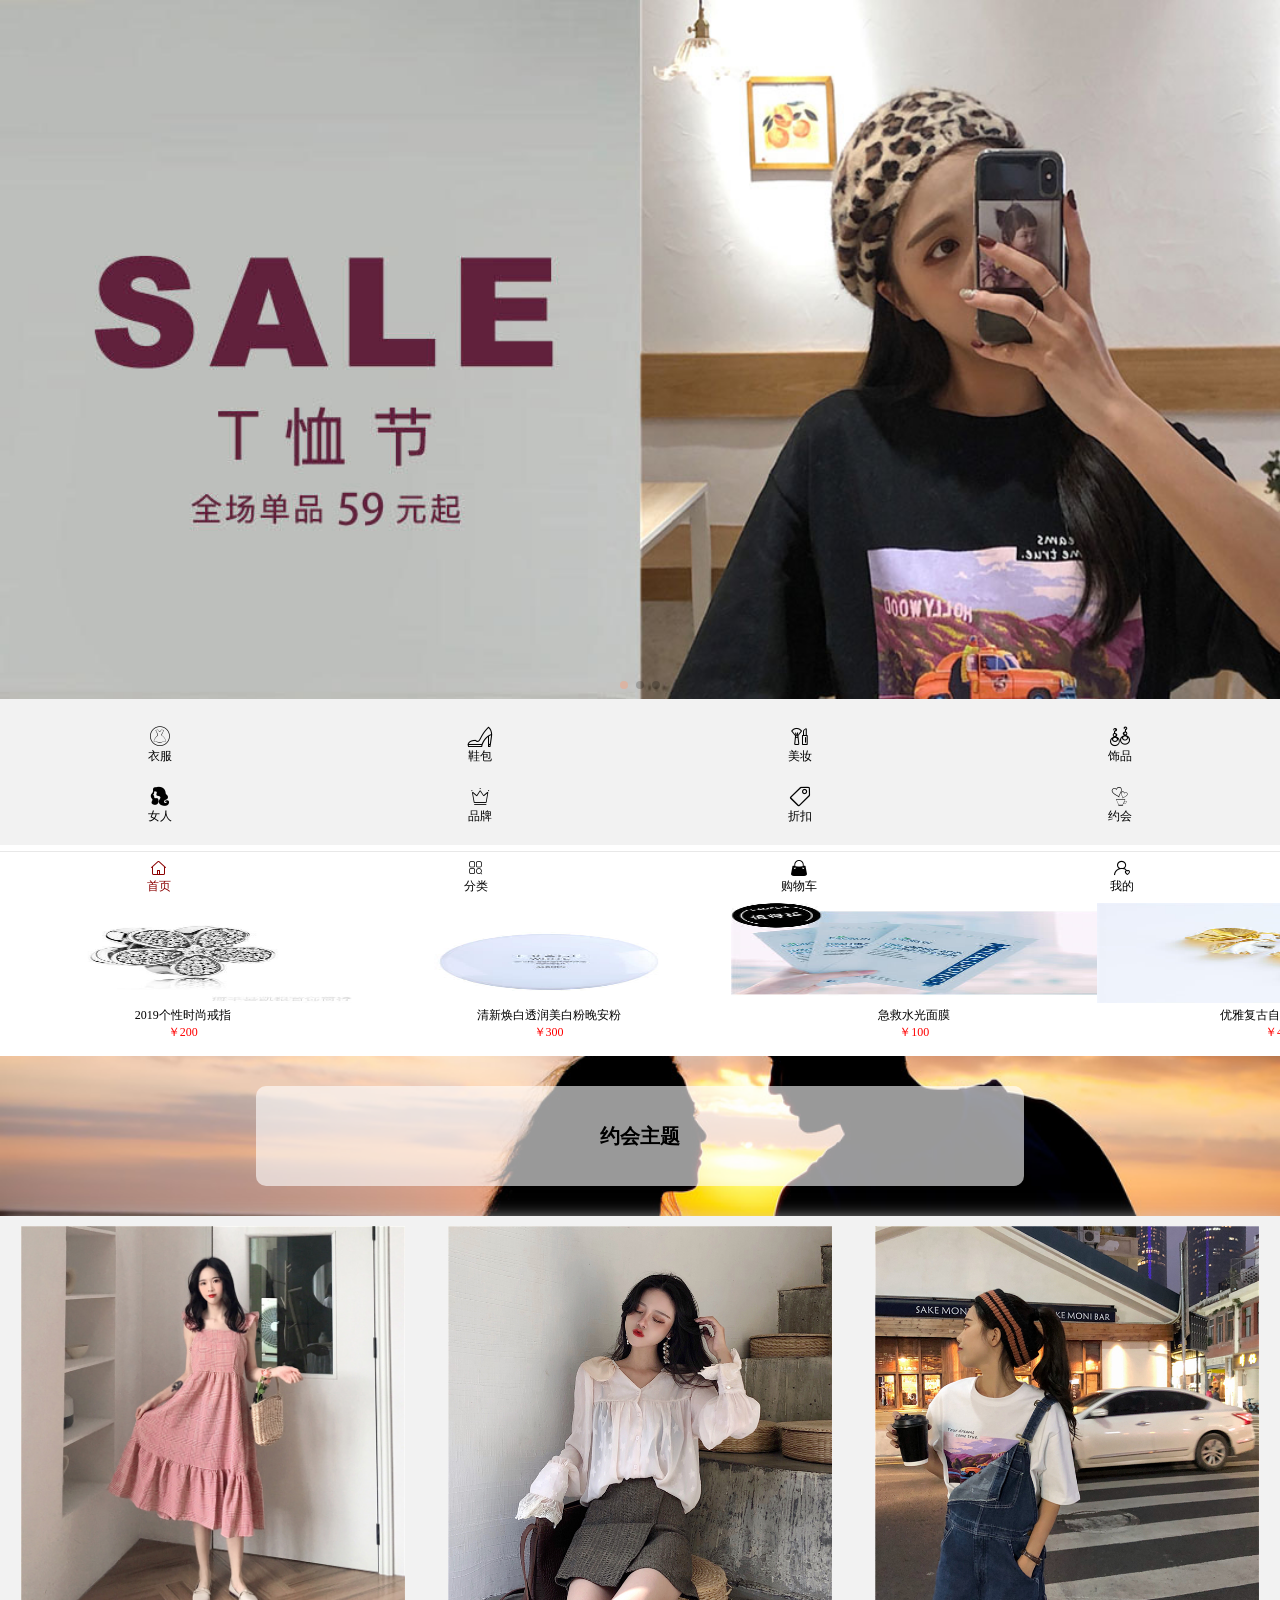
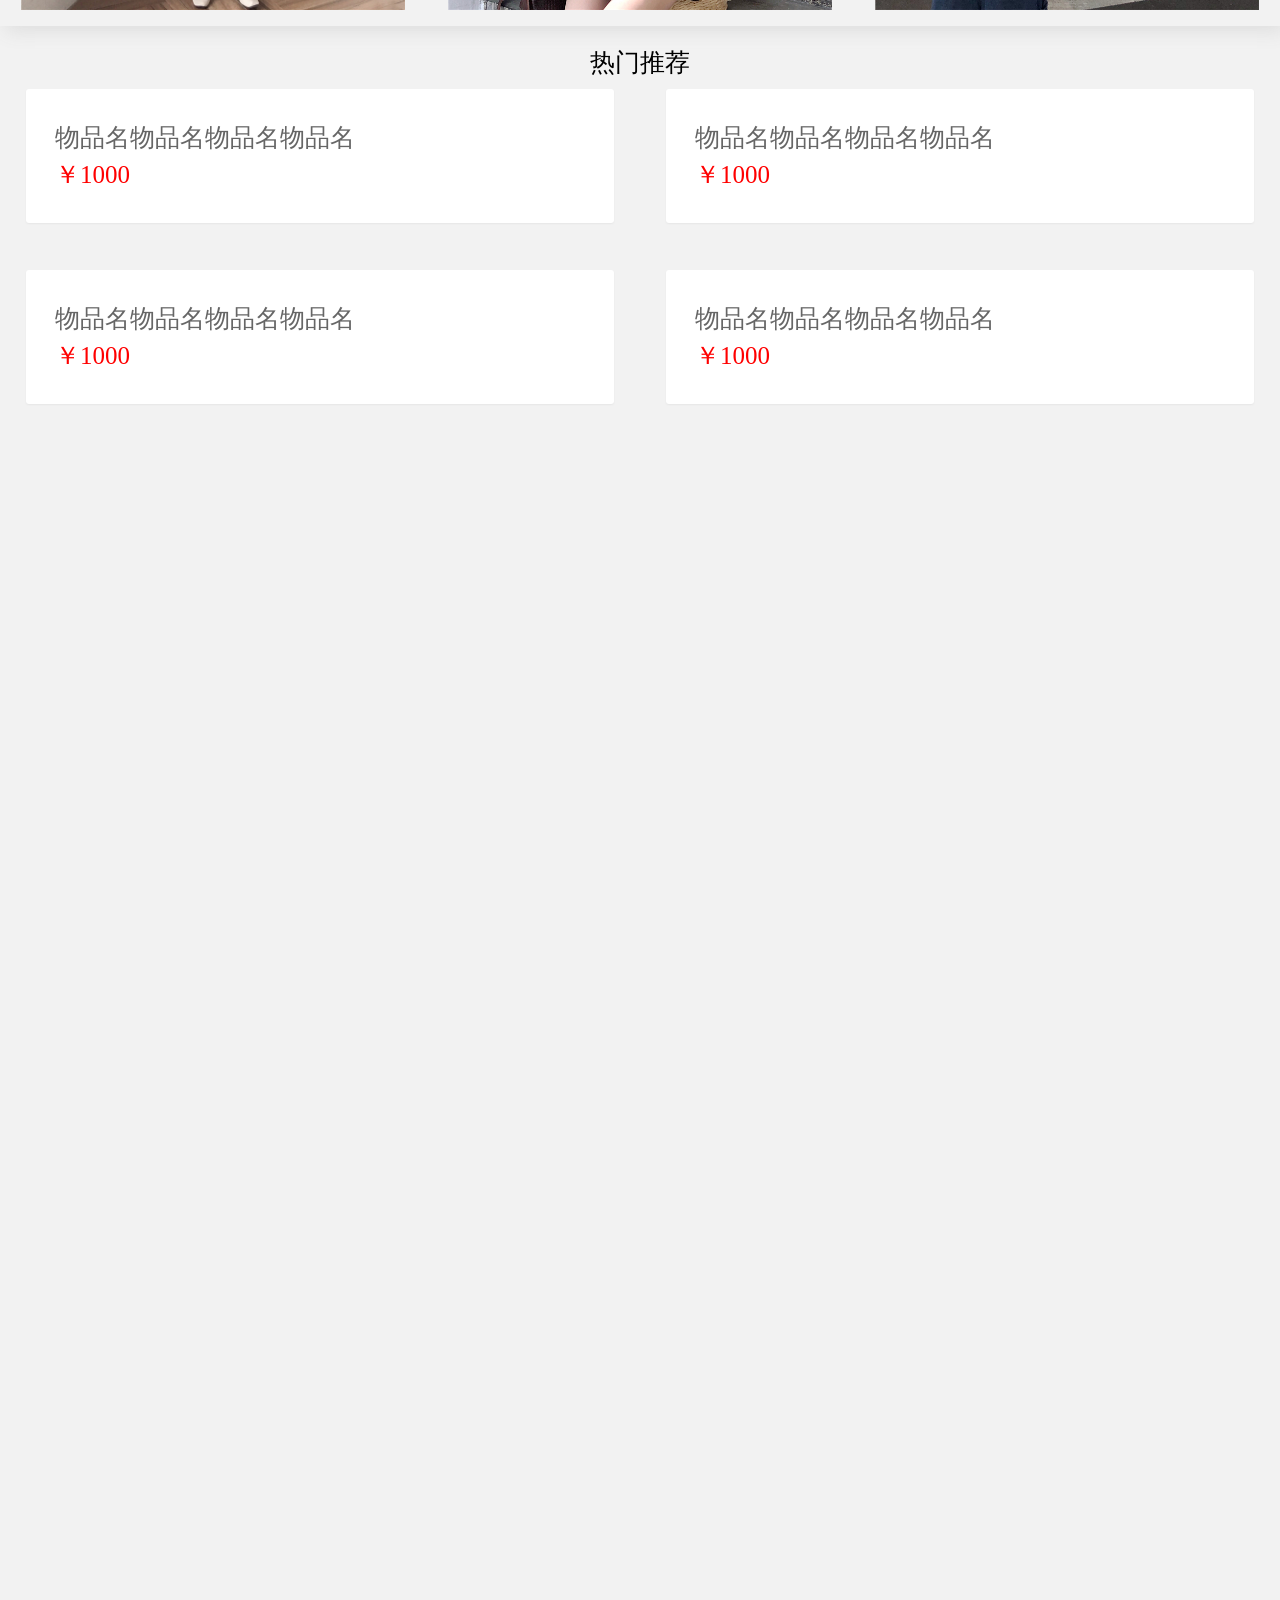
<file: index.html>
<!DOCTYPE html>
<html lang="en">
<head>
    <meta charset="UTF-8">
    <title>首页</title>
    <meta http-equiv="Content-Type" content="text/html; charset=utf-8">
    <meta name="format-detection" content="telephone=no">
    <meta http-equiv="Expires" content="0">
    <meta http-equiv="Pragma" content="no-cache">
    <meta http-equiv="Cache-control" content="no-cache">
    <meta http-equiv="Cache" content="no-cache">
    <meta http-equiv="X-UA-Compatible" content="IE=edge">
    <meta name="viewport"
          content="width=device-width, initial-scale=1.0, minimum-scale=1.0, maximum-scale=1.0, user-scalable=no">
    <link rel="stylesheet" href="css/common.css">
    <link rel="stylesheet" href="css/base.css">
    <link rel="stylesheet" href="css/index.css">
    <link rel="stylesheet" href="node_modules/swiper/dist/css/swiper.css">
    <link rel="stylesheet" href="css/iconfont.css">
    <link rel="stylesheet" href="css/style.css">

</head>
<body>
<div class="index-page">
    <!--<div class="index-search ">-->
            <!--<input type="text" class="border" placeholder="搜索">-->
    <!--</div>-->
    <div class="index-banner">
        <div class="swiper-container swiper-container1">
            <div class="swiper-wrapper">
                <div class="swiper-slide">
                    <img src="img/1.jpg" alt="">
                </div>
                <div class="swiper-slide"><img src="img/2.jpg" alt=""></div>
                <div class="swiper-slide"><img src="img/3.jpg" alt=""></div>
            </div>
            <!-- 如果需要分页器 -->
            <div class="swiper-pagination"></div>
        </div>
    </div>
    <div class="index-item">
        <div class="index-item-top">
            <div>
                <span class="iconfont icon-haoyifu2x"></span>
                <span>衣服</span>
            </div>
            <div>
                <span class="iconfont icon-xiezi"></span>
                <span>鞋包</span>
            </div>
            <div>
                <span class="iconfont icon-meizhuang"></span>
                <span>美妆</span>
            </div>
            <div>
                <span class="iconfont icon-erhuan"></span>
                <span>饰品</span>
            </div>
        </div>
        <div class="index-item-top">
            <div>
                <span class="iconfont icon-nvren"></span>
                <span>女人</span>
            </div>
            <div>
                <span class="iconfont icon-pinpai"></span>
                <span>品牌</span>
            </div>
            <div>
                <span class="iconfont icon-zhekou"></span>
                <span>折扣</span>
            </div>
            <div>
                <span class="iconfont icon-xda"></span>
                <span>约会</span>
            </div>
        </div>
    </div>
    <div class="index-slider">
        <div class="slider-tit">最新单品</div>
        <div class="swiper-container swiper-container2">
            <div class="swiper-wrapper">
                <div class="swiper-slide">
                    <div class="slider-item">
                        <img src="img/item1.jpg" alt="">
                        <div class="slider-item-tit ehn">2019个性时尚戒指</div>
                        <div class="slider-item-price">￥200</div>
                    </div>
                </div>
                <div class="swiper-slide">
                    <div class="slider-item">
                        <img src="img/item2.jpg" alt="">
                        <div class="slider-item-tit ehn">清新焕白透润美白粉晚安粉</div>
                        <div class="slider-item-price">￥300</div>
                    </div>
                </div>
                <div class="swiper-slide">
                    <div class="slider-item">
                        <img src="img/item3.jpg" alt="">
                        <div class="slider-item-tit ehn">急救水光面膜</div>
                        <div class="slider-item-price">￥100</div>
                    </div>
                </div>
                <div class="swiper-slide">
                    <div class="slider-item">
                        <img src="img/item4.jpg" alt="">
                        <div class="slider-item-tit ehn">优雅复古自带气场耳环</div>
                        <div class="slider-item-price">￥400</div>
                    </div>
                </div>
                <div class="swiper-slide">
                    <div class="slider-item">
                        <img src="img/item5.jpg" alt="">
                        <div class="slider-item-tit ehn">男友风翻领宽松简约百搭廓形衬衫 蓝色</div>
                        <div class="slider-item-price">￥600</div>
                    </div>
                </div>
                <div class="swiper-slide">
                    <div class="slider-item">
                        <img src="img/item6.jpg" alt="">
                        <div class="slider-item-tit ehn">多维光护沁融水感防晒液 SPF50+ 50ml</div>
                        <div class="slider-item-price">￥150</div>
                    </div>
                </div>

            </div>
        </div>
    </div>
     <div class="dating-theme">
         <div class="dating-theme-tit"><span>约会主题</span></div>
         <div class="xx-motion-footer theme-footer clearfix">
             <ul>
                 <li class="col-xs-4 padding-0 ">
                     <img src="img/img1.jpg" class="img-responsive margin-auto margin-top-bottom-1d5rem" alt="">
                 </li>
                 <li class="col-xs-4 padding-0 ">
                     <img src="img/img2.jpg" class="img-responsive margin-auto margin-top-bottom-1d5rem" alt="">
                 </li>
                 <li class="col-xs-4 padding-0 ">
                     <img src="img/img3.jpg" class="img-responsive margin-auto margin-top-bottom-1d5rem " alt="">
                 </li>
             </ul>
         </div>
     </div>
    <div class="goods-item">
        <div class="good-item-tit">热门推荐</div>
        <div class="wrapper">
            <ul class="wall">
                <li class="article">
                    <a href="details.html">
                        <img src="img/img1.jpg" />
                        <p>物品名物品名物品名物品名</p>
                        <small>￥1000</small>
                        <!--<input type="button" value="投票" />-->
                    </a>
                </li>
                <li class="article">
                    <a href="details.html">
                        <img src="img/img2.jpg" />
                        <p>物品名物品名物品名物品名</p>
                        <small>￥1000</small>
                        <!--<input type="button" value="投票" />-->
                    </a>
                </li>
                <li class="article">
                    <a href="details.html">
                        <img src="img/img3.jpg" />
                        <p>物品名物品名物品名物品名</p>
                        <small>￥1000</small>
                        <!--<input type="button" value="投票" />-->
                    </a>
                </li>
                <li class="article">
                    <a href="details.html">
                        <img src="img/item1.jpg" />
                        <p>物品名物品名物品名物品名</p>
                        <small>￥1000</small>
                        <!--<input type="button" value="投票" />-->
                    </a>
                </li>
            </ul>
        </div>
    </div>
    <div class="footer-icon border-top">
        <div class="home icon-active"><a href="index.html">
            <div><span class="iconfont icon-shouye"></span></div>
            <div>首页</div>
        </a></div>
        <div class="sort">
            <a href="sort.html">
                <div>
                    <span class="iconfont icon-fenlei"></span>
                </div>
                <div>分类</div>
            </a>
        </div>
        <div class="buy"><a href="shopping.html">
            <div><span class="iconfont icon-baobao"></span></div>
            <div>购物车</div>
        </a>
        </div>
        <div class="stage"><a href="personal-center.html">
            <div><span class="iconfont icon-wode"></span></div>
            <div>我的</div>
        </a></div>
    </div>

</div>
</body>
<script src="js/jquery-1.8.3.min.js"></script>
<script src="js/jaliswall.js"></script>
<script src="js/index.js"></script>
<script src="node_modules/swiper/dist/js/swiper.js"></script>
</html>
</file>
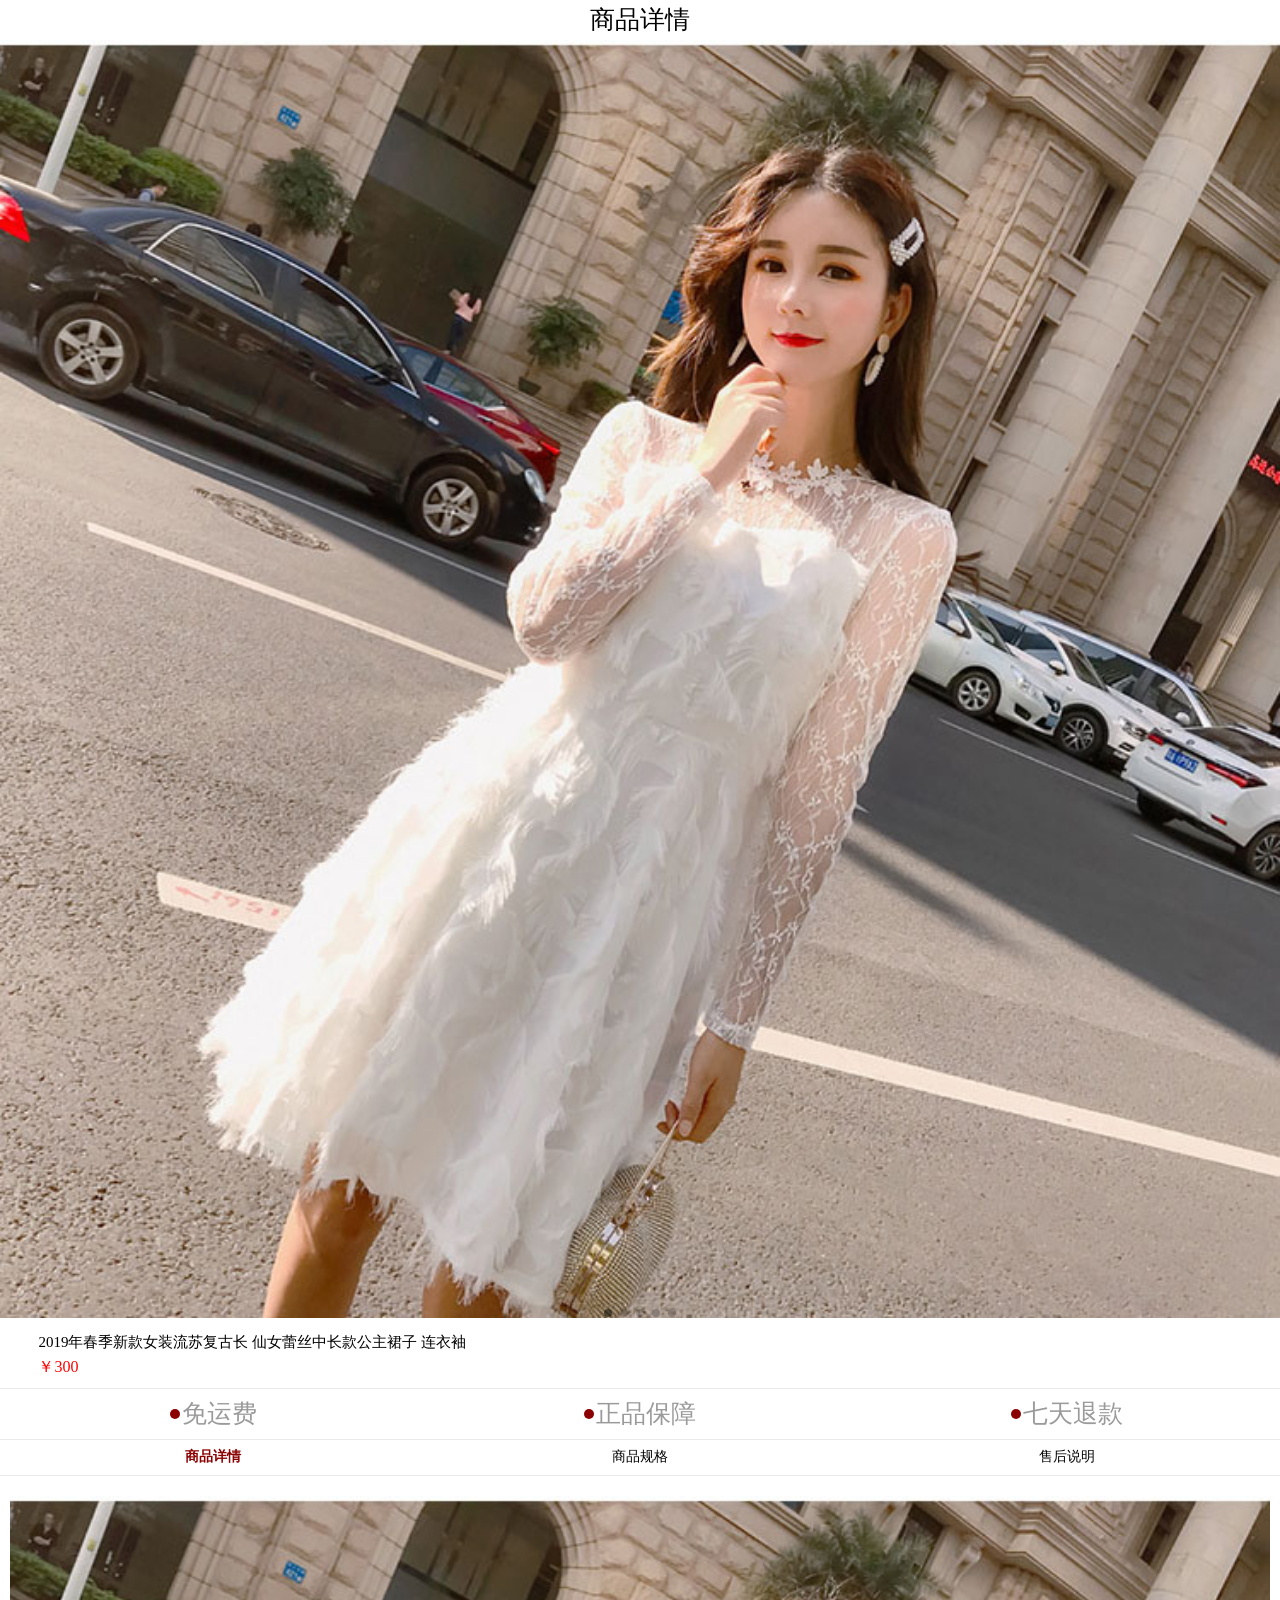
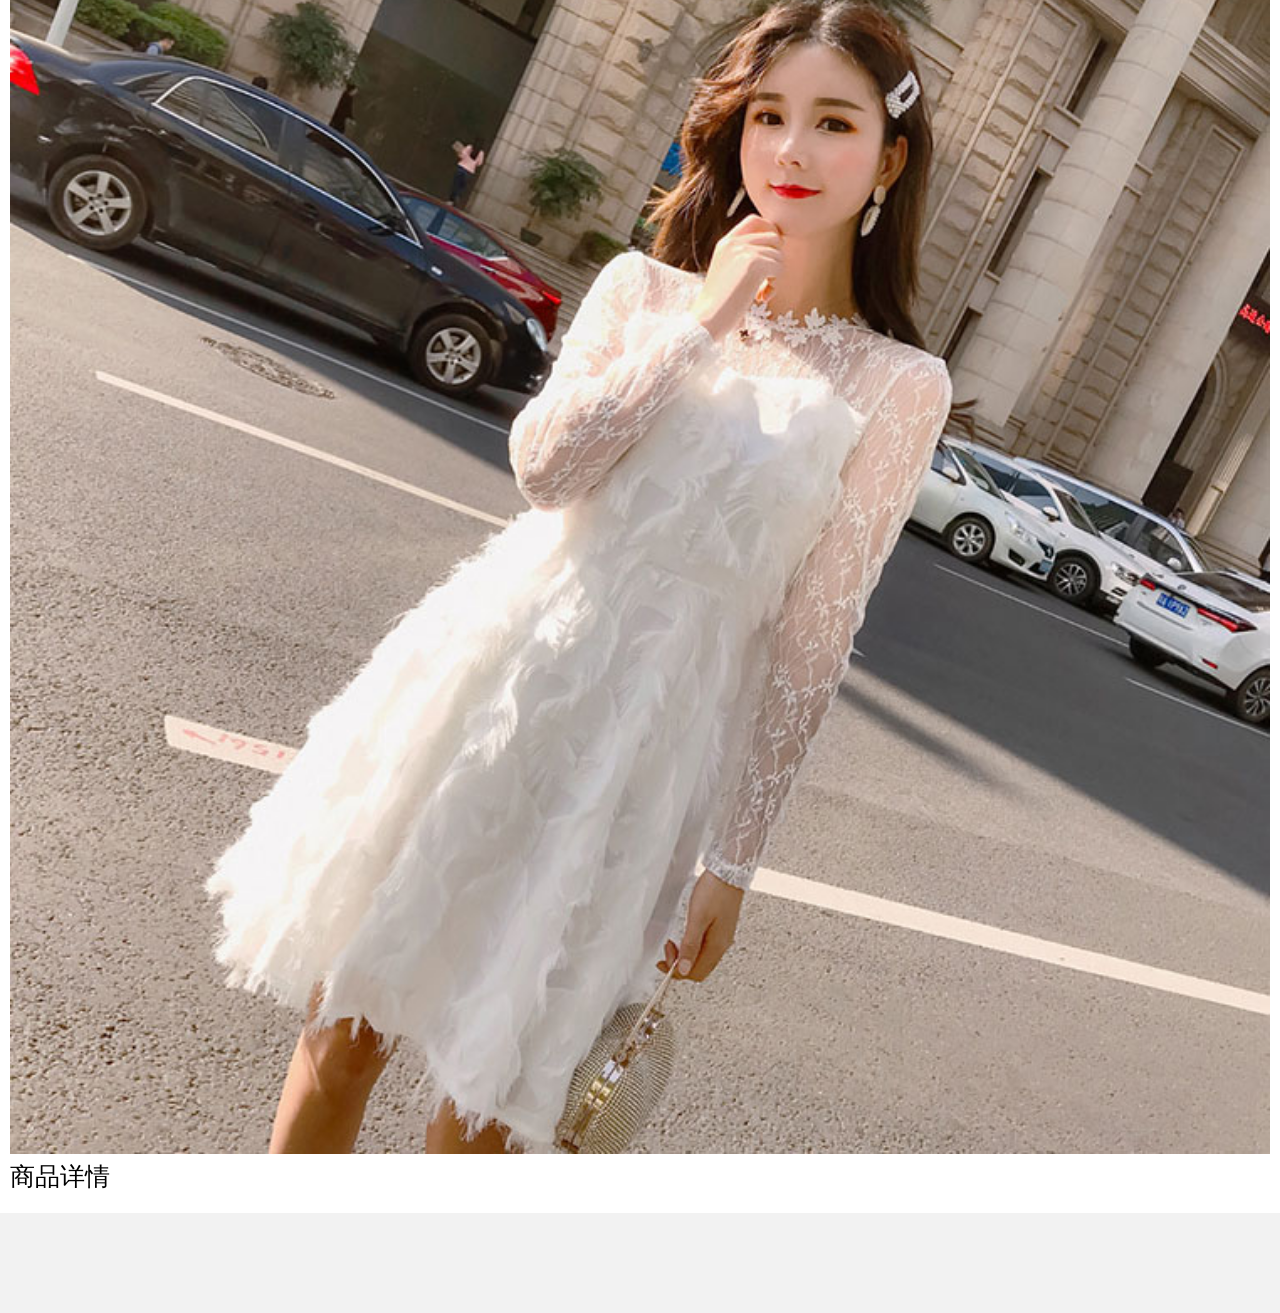
<file: details.html>
<!DOCTYPE html>
<html lang="en">
<head>
    <meta charset="UTF-8">
    <title>首页</title>
    <meta http-equiv="Content-Type" content="text/html; charset=utf-8">
    <meta name="format-detection" content="telephone=no">
    <meta http-equiv="Expires" content="0">
    <meta http-equiv="Pragma" content="no-cache">
    <meta http-equiv="Cache-control" content="no-cache">
    <meta http-equiv="Cache" content="no-cache">
    <meta http-equiv="X-UA-Compatible" content="IE=edge">
    <meta name="viewport"
          content="width=device-width, initial-scale=1.0, minimum-scale=1.0, maximum-scale=1.0, user-scalable=no">
    <link rel="stylesheet" href="css/common.css">
    <link rel="stylesheet" href="css/base.css">
    <!--<link rel="stylesheet" href="css/index.css">-->
    <link rel="stylesheet" href="node_modules/swiper/dist/css/swiper.css">
    <link rel="stylesheet" href="css/iconfont.css">
    <link rel="stylesheet" href="css/style.css">
    <link rel="stylesheet" href="css/details.css">

</head>
<body>
<div class="index-page" id="div1">
    <div class="detail-tit">商品详情</div>
    <div style="height:40px;"></div>
    <div class="detail-header">
    <div class="index-banner">
        <div class="swiper-container swiper-container1">
            <div class="swiper-wrapper">
                <div class="swiper-slide">
                    <img src="img/good1.jpg" alt="">
                </div>
                <div class="swiper-slide">
                    <img src="img/good2.jpg" alt="">
                </div>
                <div class="swiper-slide">
                    <img src="img/good3.jpg" alt="">
                </div>
                <div class="swiper-slide">
                    <img src="img/good4.jpg" alt="">
                </div>
                <div class="swiper-slide">
                    <img src="img/good5.jpg" alt="">
                </div>
            </div>
            <!-- 如果需要分页器 -->
            <div class="swiper-pagination"></div>
        </div>
    </div>
        <div class="goods-name">
            2019年春季新款女装流苏复古长 仙女蕾丝中长款公主裙子 连衣袖
        </div>
        <div class="good-price">￥300</div>
    </div>
    <div class="detile_next">
        <div class="next_list">
            <div class="red_quan"></div>
            <div class="next_title">免运费</div>
        </div>
        <div class="next_list">
            <div class="red_quan"></div>
            <div class="next_title">正品保障</div>
        </div>
        <div class="next_list">
            <div class="red_quan"></div>
            <div class="next_title">七天退款</div>
        </div>
    </div>
    <div class="detile_centent">
        <div class="detitle_tab">
            <ul>
                <li class="tabulous_active"> 商品详情 </li>
                <li> 商品规格 </li>
                <li  class=""> 售后说明</li>
            </ul>
        </div>
        <div class="tab_content" id="tabs_container">
            <div class="part" style="display: block" >
                <img src="img/good1.jpg">
                商品详情
            </div>
            <div class="part" >
                <img src="img/good2.jpg">
                商品规格
            </div>
            <div class="part ">
                <img src="img/good3.jpg">
                售后说明
            </div>
        </div>
    </div>
    <div class="details-footer">
        <div class="detail-icon">
        <div class="detail-index">
            <a href="index.html">
                <div><span class="iconfont icon-shouye"></span></div>
                <div>首页</div>
            </a>
        </div>
        <span>|</span>
        <div class="detail-index">
            <a href="shopping.html">
                <div><span class="iconfont icon-baobao"></span></div>
                <div>购物车</div>
            </a>
        </div>
    </div>
        <div class="detail-group">
            <div class="detail-btn">
                加入购物车
            </div>
            <div class="detail-btn1" onclick="fastBuy()">
                立即购买
            </div>
        </div>
    </div>
</div>
</body>
<script src="js/details.js"></script>
<script src="node_modules/swiper/dist/js/swiper.js"></script>
</html>
</file>
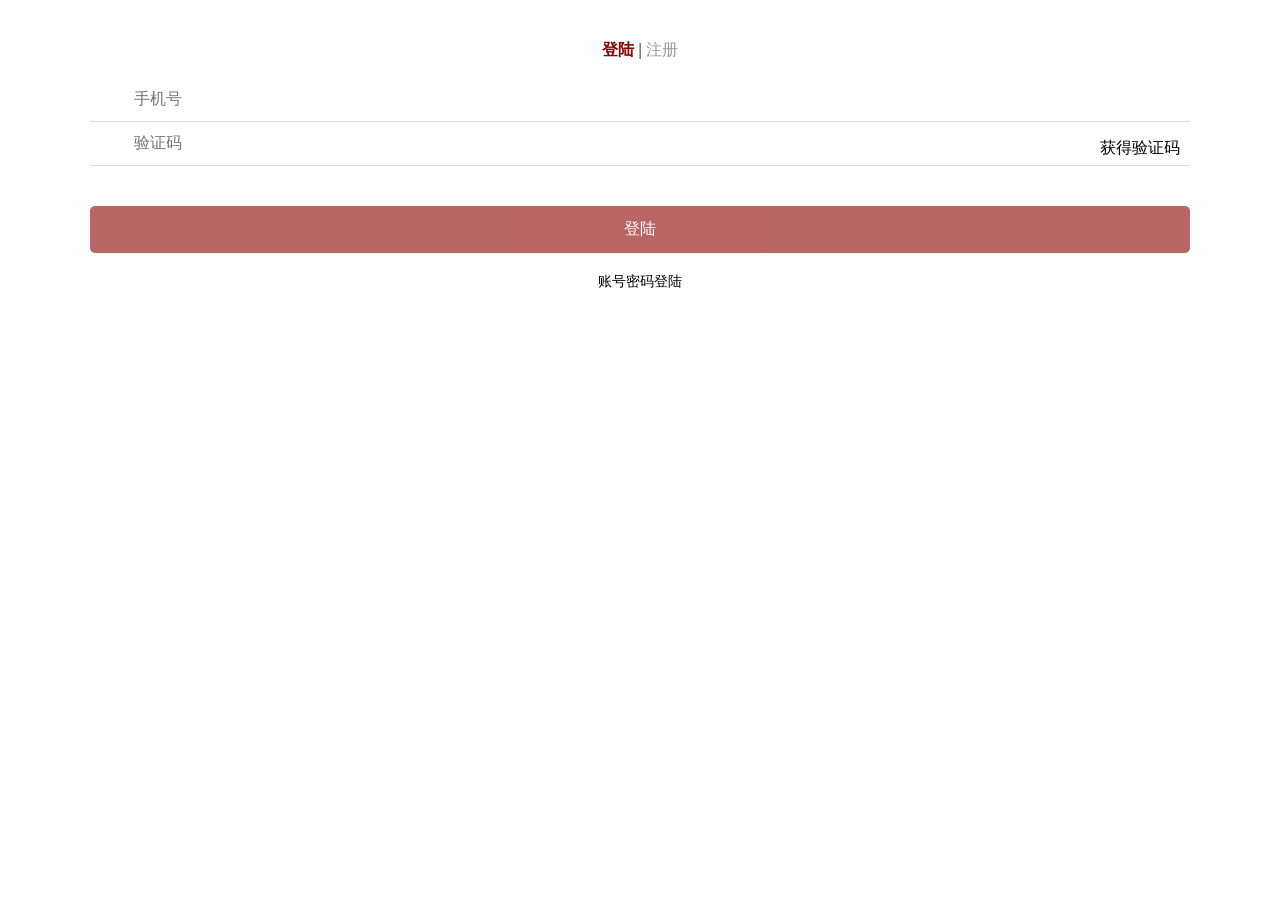
<file: login.html>
<!DOCTYPE html>
<html lang="en">
<head>
    <meta charset="UTF-8">
    <title> 登陆</title>
    <meta http-equiv="Content-Type" content="text/html; charset=utf-8">
    <meta name="format-detection" content="telephone=no">
    <meta http-equiv="Expires" content="0">
    <meta http-equiv="Pragma" content="no-cache">
    <meta http-equiv="Cache-control" content="no-cache">
    <meta http-equiv="Cache" content="no-cache">
    <meta http-equiv="X-UA-Compatible" content="IE=edge">
    <meta name="viewport" content="width=device-width, initial-scale=1.0, minimum-scale=1.0, maximum-scale=1.0, user-scalable=no" >
    <link rel="stylesheet" href="css/common.css">
    <link rel="stylesheet" href="css/login.css">
</head>
<body>
 <div class="login-page" >
     <div class="login-content" style="display: block" id="login-content1">
     <div class="login-tit"><span class="a_active">登陆</span> | <a href="register.html">注册</a></div>
     <div class="login-input">
         <input type="text" placeholder="手机号"  onblur="chadnge(this.value,'btn1')">
     </div>
     <div class="login-input">
         <input type="text" placeholder="验证码" id="code" onblur="chadnge2(this.value,'btn1')"><span>获得验证码</span>
     </div>
     <button type="button" disabled="disabled" class="login-btn" id="btn1" >登陆</button>
     <div class="login-change">账号密码登陆</div>
     </div>
     <div class="login-content" id="login-content2">
         <div class="login-tit">登陆</div>
         <div class="login-input">
             <input type="text" placeholder="手机号" onblur="chadnge(this.value,'btn2')">
         </div>
         <div class="login-input">
             <input type="text" placeholder="密码" id="password" onblur="chadnge2(this.value,'btn2')">
         </div>
         <button type="button" disabled="disabled" class="login-btn" id="btn2">登陆</button>
         <div class="login-change">验证码登陆</div>
     </div>
 </div>
</body>
<script src="js/login.js"></script>
</html>
</file>
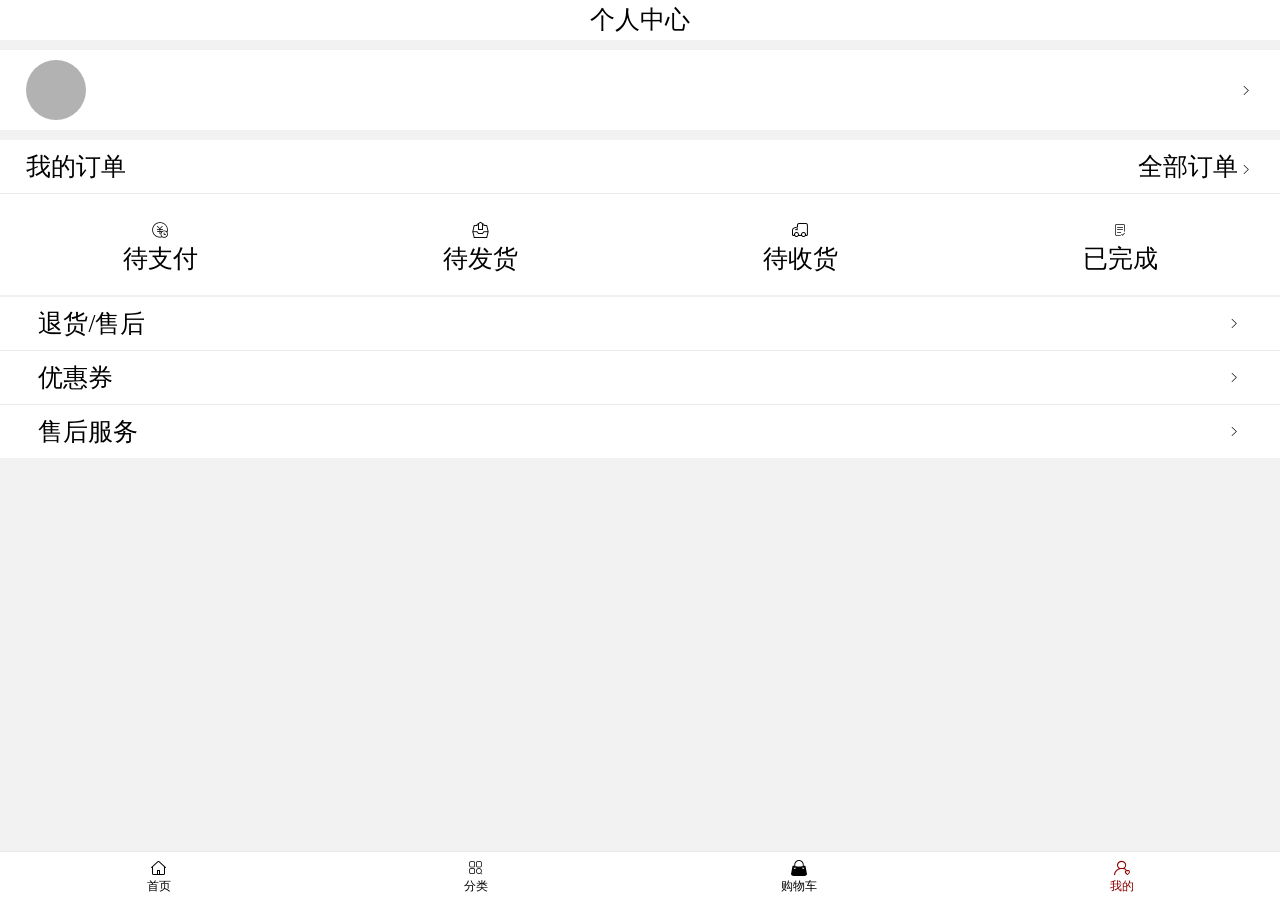
<file: personal-center.html>
<!DOCTYPE html>
<html lang="en">
<head>
    <meta charset="UTF-8">
    <title>个人中心</title>
    <meta http-equiv="Content-Type" content="text/html; charset=utf-8">
    <meta name="format-detection" content="telephone=no">
    <meta http-equiv="Expires" content="0">
    <meta http-equiv="Pragma" content="no-cache">
    <meta http-equiv="Cache-control" content="no-cache">
    <meta http-equiv="Cache" content="no-cache">
    <meta http-equiv="X-UA-Compatible" content="IE=edge">
    <meta name="viewport"
          content="width=device-width, initial-scale=1.0, minimum-scale=1.0, maximum-scale=1.0, user-scalable=no">
    <link rel="stylesheet" href="css/common.css">
    <link rel="stylesheet" href="css/base.css">
    <!--<link rel="stylesheet" href="css/index.css">-->
    <link rel="stylesheet" href="node_modules/swiper/dist/css/swiper.css">
    <link rel="stylesheet" href="css/iconfont.css">
    <link rel="stylesheet" href="css/style.css">
    <link rel="stylesheet" href="css/details.css">

</head>
<body>
<div class="index-page" id="div1">
    <div class="detail-tit">个人中心</div>
    <div style="height:40px;"></div>
    <div class="personal-header">
        <div class=" photo">
        </div>
        <span class="iconfont icon-arrowright"></span>
    </div>
    <div class="personal-content">
        <div class="content-top">
            <span>我的订单</span>
            <div>全部订单<span class="iconfont icon-arrowright"></span></div>
        </div>
        <div class="content-next">
            <div>
                <span class="iconfont icon-daizhifu"></span>
                <div>待支付</div>
            </div>
            <div>
                <span class="iconfont icon-fahuo"></span>
                <div>待发货</div>
            </div>
            <div>
                <span class="iconfont icon-icon3"></span>
                <div>待收货</div>
            </div>
            <div>
                <span class="iconfont icon-yiwancheng"></span>
                <div>已完成</div>
            </div>
        </div>
    </div>
    <div class="personal-ul">
        <ul>
            <li>
             <span>退货/售后</span>
                <span class="iconfont icon-arrowright"></span>
            </li>
            <li>
                <span>优惠券</span>
                <span class="iconfont icon-arrowright"></span>
            </li>
            <li>
                <span>售后服务</span>
                <span class="iconfont icon-arrowright"></span>
            </li>
        </ul>
    </div>
    <div class="footer-icon border-top">
        <div class="home "><a href="index.html">
            <div><span class="iconfont icon-shouye"></span></div>
            <div>首页</div>
        </a></div>
        <div class="sort">
            <a href="sort.html">
                <div>
                    <span class="iconfont icon-fenlei"></span>
                </div>
                <div>分类</div>
            </a>
        </div>
        <div class="buy"><a href="shopping.html">
            <div><span class="iconfont icon-baobao"></span></div>
            <div>购物车</div>
        </a>
        </div>
        <div class="stage icon-active"><a href="personal-center.html">
            <div><span class="iconfont icon-wode"></span></div>
            <div>我的</div>
        </a></div>
    </div>
</div>
</body>
<script src="js/details.js"></script>
<script src="node_modules/swiper/dist/js/swiper.js"></script>
</html>
</file>
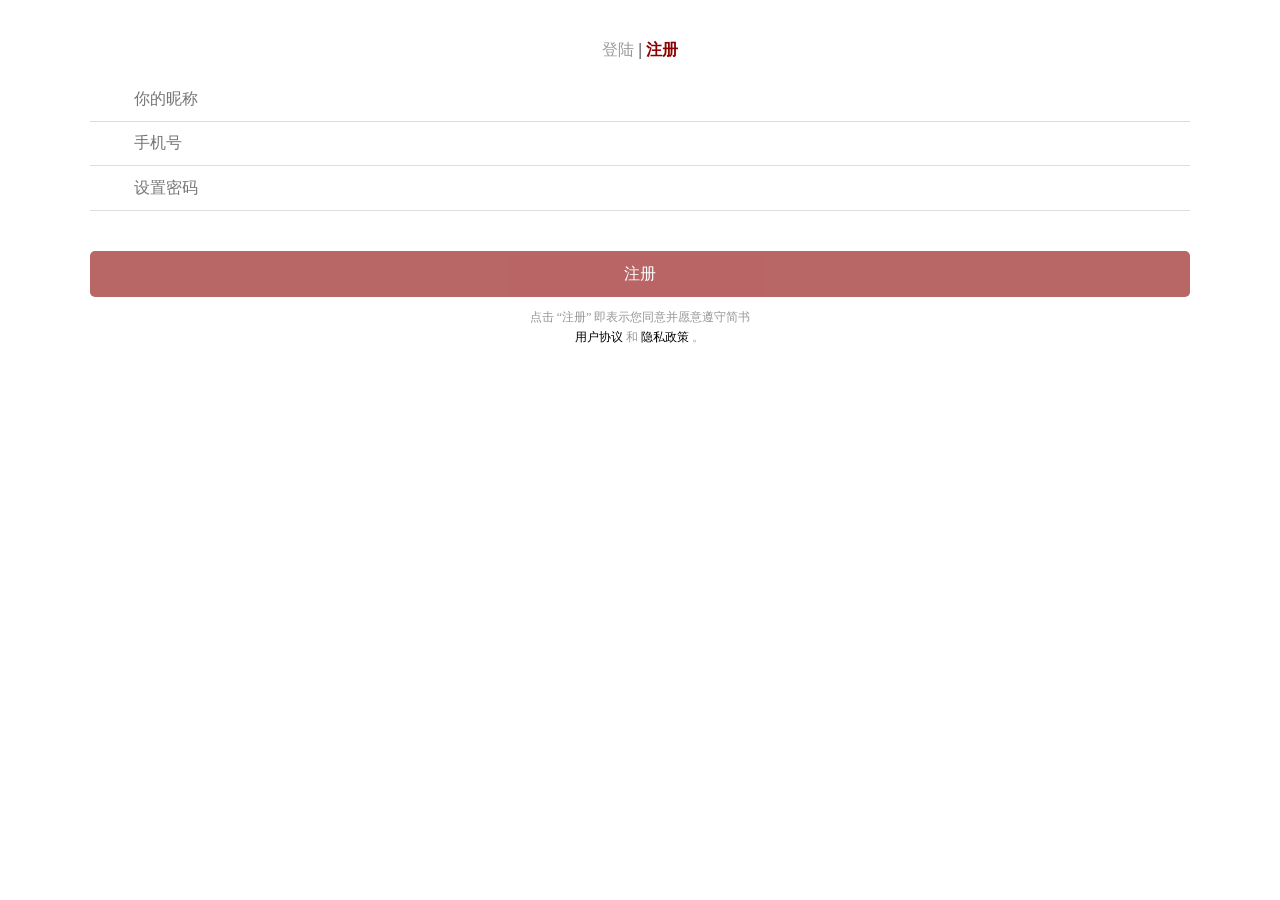
<file: register.html>
<!DOCTYPE html>
<html lang="en">
<head>
    <meta charset="UTF-8">
    <title>注册</title>
    <meta http-equiv="Content-Type" content="text/html; charset=utf-8">
    <meta name="format-detection" content="telephone=no">
    <meta http-equiv="Expires" content="0">
    <meta http-equiv="Pragma" content="no-cache">
    <meta http-equiv="Cache-control" content="no-cache">
    <meta http-equiv="Cache" content="no-cache">
    <meta http-equiv="X-UA-Compatible" content="IE=edge">
    <meta name="viewport"
          content="width=device-width, initial-scale=1.0, minimum-scale=1.0, maximum-scale=1.0, user-scalable=no">
    <link rel="stylesheet" href="css/common.css">
    <link rel="stylesheet" href="css/login.css">
</head>
<body>
<div class="login-page">
    <div class="login-content" style="display: block">
        <div class="login-tit"><a  href="login.html">登陆</a> | <span class="a_active">注册</span></div>
        <div class="login-input">
            <input type="text" placeholder="你的昵称" onblur="chadnge3(this.value,'btn1')">
        </div>
        <div class="login-input">
            <input type="text" placeholder="手机号" onblur="chadnge4(this.value,'btn1')">
        </div>
        <div class="login-input">
            <input type="text" placeholder="设置密码" onblur="chadnge5(this.value,'btn1')">
        </div>
        <button type="button" disabled="disabled" class="login-btn" id="btn1">注册</button>
        <p class="sign-up-msg">点击 “注册” 即表示您同意并愿意遵守简书<br>
            <a target="_blank" href="">用户协议</a> 和
            <a target="_blank" href="">隐私政策</a> 。</p>
    </div>
</div>
</body>
<script>
    let a = '';
    let b = '';
    let c = '';
    function chadnge3(e,btn) {
        a = e;
        if(a != '' && b != ''&&c !='') {
            document.getElementById(btn).disabled=false;
        }else{
            document.getElementById(btn).disabled=true;
        }
    }

    function chadnge4(e,btn) {
        b = e;
        if(a != '' && b != ''&&c !='') {
            document.getElementById(btn).disabled=false;
        }else{
            document.getElementById(btn).disabled=true;
        }
    }
    function chadnge5(e,btn) {
        c = e;
        console.log(a,b,c)
        if(a != '' && b != ''&&c !='') {
            document.getElementById(btn).disabled=false;
        }else{
            document.getElementById(btn).disabled=true;
        }
    }
</script>
</html>
</file>
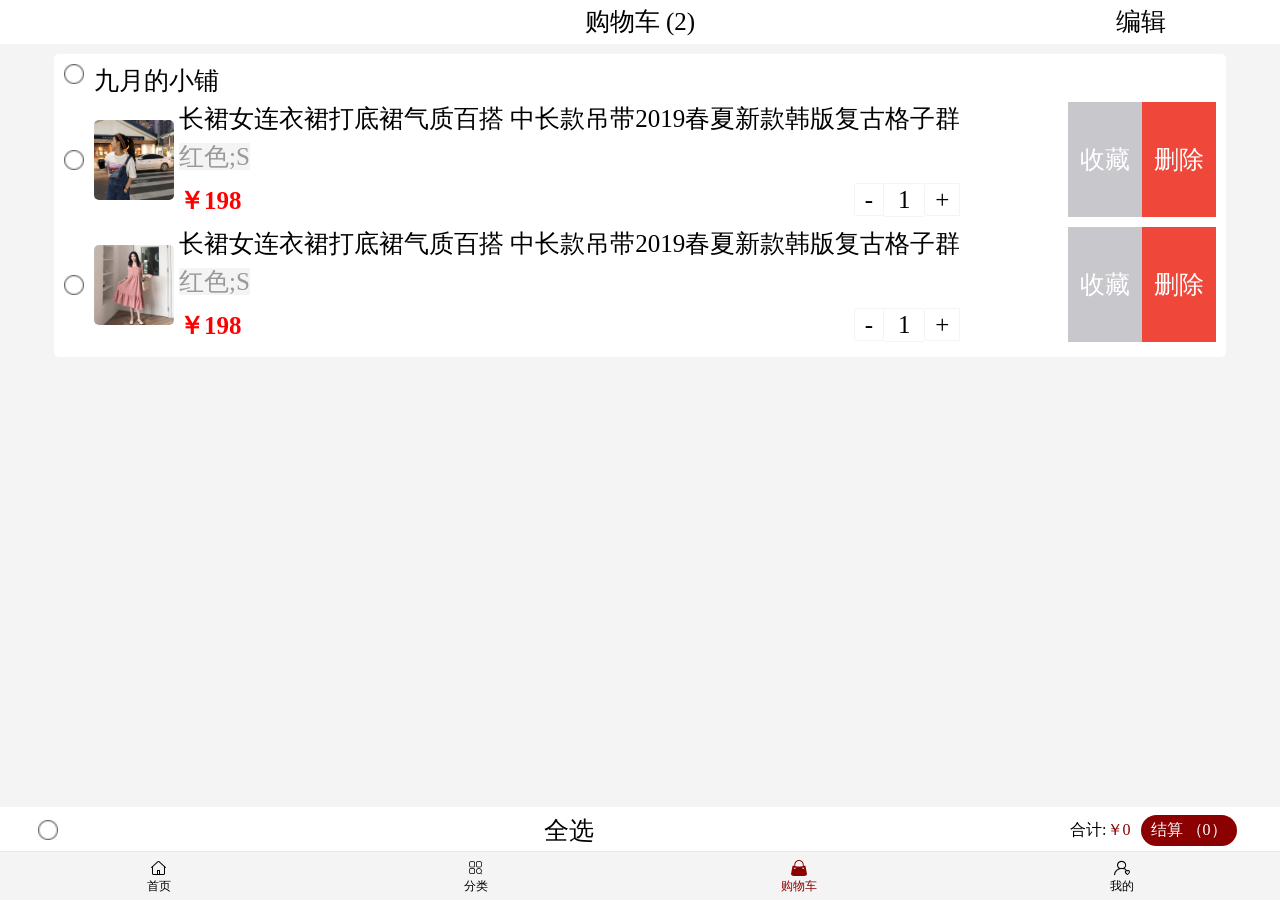
<file: shopping.html>
<!DOCTYPE html>
<html lang="en">
<head>
    <meta charset="UTF-8">
    <title>购物车</title>
    <meta http-equiv="Content-Type" content="text/html; charset=utf-8">
    <meta name="format-detection" content="telephone=no">
    <meta http-equiv="Expires" content="0">
    <meta http-equiv="Pragma" content="no-cache">
    <meta http-equiv="Cache-control" content="no-cache">
    <meta http-equiv="Cache" content="no-cache">
    <meta http-equiv="X-UA-Compatible" content="IE=edge">
    <meta name="viewport"
          content="width=device-width, initial-scale=1.0, minimum-scale=1.0, maximum-scale=1.0, user-scalable=no">
    <link rel="stylesheet" href="css/common.css">
    <link rel="stylesheet" href="css/base.css">
    <link rel="stylesheet" href="css/iconfont.css">
    <link rel="stylesheet" href="css/shopping.css">
</head>
<body>
<div class="shoping-page" id="shopping">
    <div class="header_box">
        <div class="shopping-box">
            <div class="box1">购物车 (<span id="countNum">4</span>)</div>
            <div class="box2">编辑</div>
        </div>
    </div>
    <div style="height:44px;"></div>
    <div class="shopping-item">
        <div class="shopping-name" onclick="singleAll(this)">
            <div class="shopping-check" >
                <input type="checkbox" class="checkbox_css" name="id">
            </div>
            九月的小铺
        </div>
        <div class="goods-item">
            <div class="good-list">
                <div class="store-goods">
                    <div class="shopping-check" onclick="check_goods(this)">
                        <input type="checkbox" class="checkbox_css" name="id">
                    </div>
                    <!--<span class="shopping-select"></span>-->
                    <img src="img/img3.jpg" alt="">
                    <div class="good-property">
                        <div class="shopping-name">长裙女连衣裙打底裙气质百搭 中长款吊带2019春夏新款韩版复古格子群</div>
                        <div class="goods-size"><span>红色;S</span></div>
                        <div class="goods-footer">
                            <div class="goods-price">￥<span>198</span></div>
                            <div class="goods-count">
                                <span onclick="change(this,-1)">-</span><input type="text" value="1" name="num"><span onclick="change(this,+1)">+</span>
                            </div>
                        </div>
                    </div>
                </div>
                <div class="subListTitle right">
                    <a class="subRight collection" onclick="Delete()">收藏</a>
                    <a class="subRight delete" onclick="Delete(this)">删除</a>
                </div>
            </div>
            <div class="good-list">
                <div class="store-goods">
                    <div class="shopping-check" onclick="check_goods(this)">
                        <input type="checkbox" class="checkbox_css" name="id">
                    </div>
                    <!--<span class="shopping-select"></span>-->
                    <img src="img/img1.jpg" alt="">
                    <div class="good-property">
                        <div class="shopping-name">长裙女连衣裙打底裙气质百搭 中长款吊带2019春夏新款韩版复古格子群</div>
                        <div class="goods-size"><span>红色;S</span></div>
                        <div class="goods-footer">
                            <div class="goods-price">￥<span>198</span></div>
                            <div class="goods-count">
                                <span onclick="change(this,-1)">-</span><input type="text" value="1" name="num"><span onclick="change(this,+1)">+</span>
                            </div>
                        </div>
                    </div>
                </div>
                <div class="subListTitle right">
                    <a class="subRight collection" onclick="Delete()">收藏</a>
                    <a class="subRight delete" onclick="Delete(this)">删除</a>
                </div>
            </div>
        </div>

    </div>
    <div class="shopping-account" >
            <div class="shopping-check" onclick="checkAll(this)" id="check_all">
                <input type="checkbox" class="checkbox_css">
            </div>
            全选
        <div class="shopping-count">合计:
            <div class="count-color">￥<span id="total">0</span></div>
            <div class="total" onclick="Count()">结算 （<span id="count">0</span>）</div>
        </div>
    </div>
    <div class="footer-icon border-top">
        <div class="home ">
            <a href="index.html">
            <div><span class="iconfont icon-shouye"></span></div>
            <div>首页</div>
        </a></div>
        <div class="sort ">
            <a href="sort.html">
                <div>
                    <span class="iconfont icon-fenlei"></span>
                </div>
                <div>分类</div>
            </a>
        </div>
        <div class="buy icon-active"><a href="">
            <div><span class="iconfont icon-baobao"></span></div>
            <div>购物车</div>
        </a>
        </div>
        <div class="stage"><a href="personal-center.html">
            <div><span class="iconfont icon-wode"></span></div>
            <div>我的</div>
        </a></div>
    </div>
</div>
</body>
<script src="js/sideslipMob.js"></script>
<script src="js/shopping.js"></script>
</html>
</file>
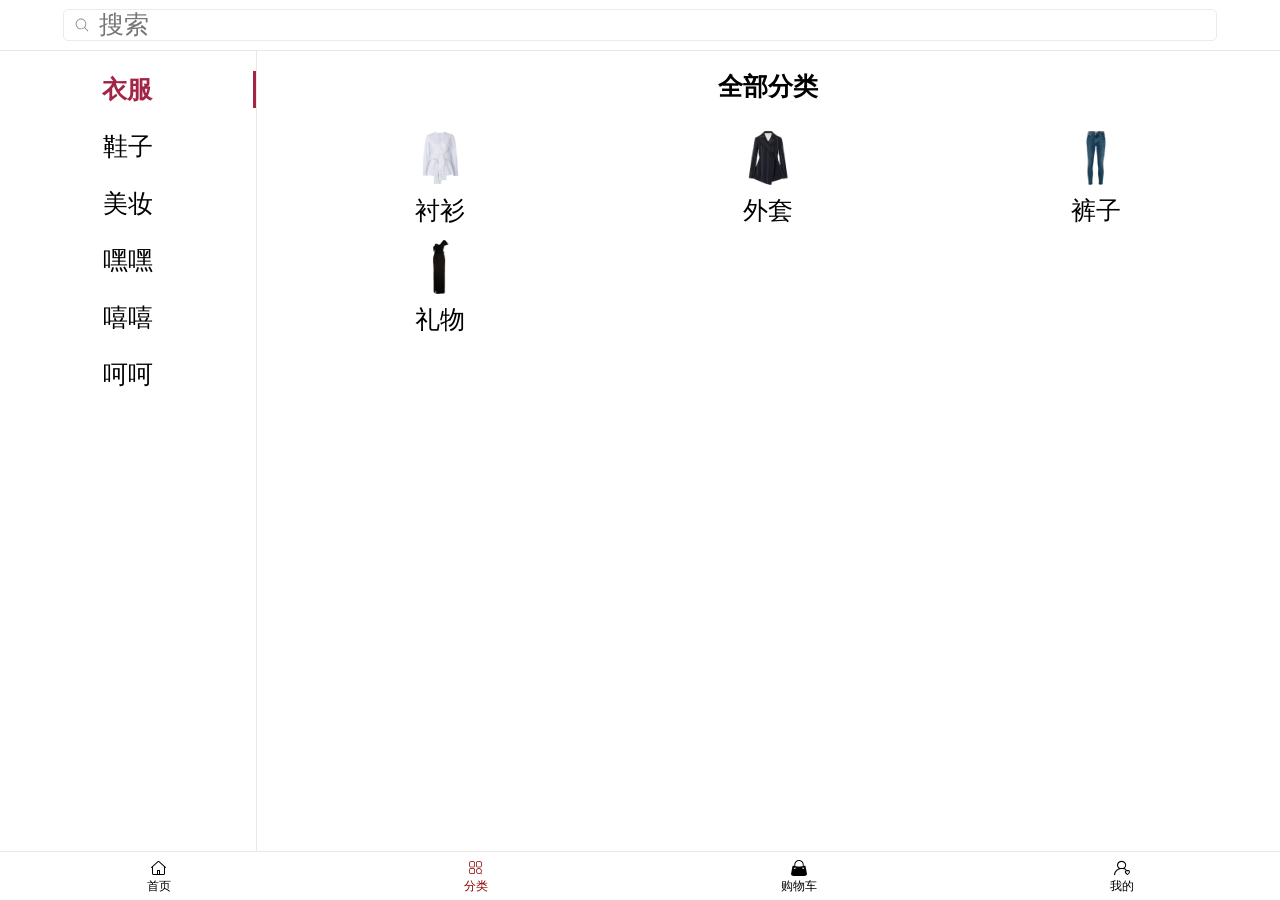
<file: sort.html>
<!DOCTYPE html>
<html lang="en">
<head>
    <meta charset="UTF-8">
    <title>分类</title>
    <meta http-equiv="Content-Type" content="text/html; charset=utf-8">
    <meta name="format-detection" content="telephone=no">
    <meta http-equiv="Expires" content="0">
    <meta http-equiv="Pragma" content="no-cache">
    <meta http-equiv="Cache-control" content="no-cache">
    <meta http-equiv="Cache" content="no-cache">
    <meta http-equiv="X-UA-Compatible" content="IE=edge">
    <meta name="viewport"
          content="width=device-width, initial-scale=1.0, minimum-scale=1.0, maximum-scale=1.0, user-scalable=no">
    <link rel="stylesheet" href="css/common.css">
    <link rel="stylesheet" href="css/base.css">
    <link rel="stylesheet" href="css/sort.css">
    <link rel="stylesheet" href="css/iconfont.css">
</head>
<body>
<div class="sort-page" >
    <div class="sort-search border-bottom" onclick="search()">
        <input type="text" placeholder="搜索" readonly>
    </div>
    <div class="wrapper" id="wrapper">
        <div class="wrapper-left border-right">
            <ul >
                <li class="tab_active">衣服</li>
                <li>鞋子</li>
                <li>美妆</li>
                <li>嘿嘿</li>
                <li>嘻嘻</li>
                <li>呵呵</li>
            </ul>
        </div>
        <div class="wrapper-right">
            <div class="content"style="display: block" >
                <div class="content_tit">全部分类</div>
                <div class="content-item">
                    <div class="content-list">
                        <div class="content-list-img">
                            <img src="img/content1_img1.png" alt="">
                        </div>
                        <div class="content-list-name">衬衫</div>
                    </div>
                    <div class="content-list">
                        <div class="content-list-img">
                            <img src="img/content1_img2.png" alt="">
                        </div>
                        <div class="content-list-name">外套</div>
                    </div>
                    <div class="content-list">
                        <div class="content-list-img">
                            <img src="img/content1_img3.png" alt="">
                        </div>
                        <div class="content-list-name">裤子</div>
                    </div>
                    <div class="content-list">
                        <div class="content-list-img">
                            <img src="img/content1_img4.png" alt="">
                        </div>
                        <div class="content-list-name">礼物</div>
                    </div>
                </div>
            </div>
            <div class="content">
                <div class="content_tit">全部分类</div>
                <div class="content-item">
                    <div class="content-list">
                        <div class="content-list-img">
                            <img src="img/content2_img1.jpg" alt="">
                        </div>
                        <div class="content-list-name">高跟鞋</div>
                    </div>
                    <div class="content-list">
                        <div class="content-list-img">
                            <img src="img/content2_img2.png" alt="">
                        </div>
                        <div class="content-list-name">平底鞋</div>
                    </div>
                    <div class="content-list">
                        <div class="content-list-img">
                            <img src="img/content2_img3.png" alt="">
                        </div>
                        <div class="content-list-name">运动鞋</div>
                    </div>
                </div>
            </div>
            <div class="content">
                <div class="content_tit">全部分类</div>
                <div class="content-item">
                    <div class="content-list">
                        <div class="content-list-img">
                            <img src="img/content3_img1.png" alt="">
                        </div>
                        <div class="content-list-name">高跟鞋</div>
                    </div>
                    <div class="content-list">
                        <div class="content-list-img">
                            <img src="img/content3_img2.jpg" alt="">
                        </div>
                        <div class="content-list-name">平底鞋</div>
                    </div>
                    <div class="content-list">
                        <div class="content-list-img">
                            <img src="img/content3_img3.png" alt="">
                        </div>
                        <div class="content-list-name">运动鞋</div>
                    </div>
                    <div class="content-list">
                        <div class="content-list-img">
                            <img src="img/content3_img4.png" alt="">
                        </div>
                        <div class="content-list-name">礼物</div>
                    </div>
                    <div class="content-list">
                        <div class="content-list-img">
                            <img src="img/content3_img5.png" alt="">
                        </div>
                        <div class="content-list-name">礼物</div>
                    </div>
                </div>
            </div>
            <div class="content">
                <div class="content_tit">全部分类</div>
                <div class="content-item">
                    <div class="content-list">
                        <div class="content-list-img">
                            <img src="img/content3_img1.png" alt="">
                        </div>
                        <div class="content-list-name">高跟鞋</div>
                    </div>
                    <div class="content-list">
                        <div class="content-list-img">
                            <img src="img/content3_img2.jpg" alt="">
                        </div>
                        <div class="content-list-name">平底鞋</div>
                    </div>
                    <div class="content-list">
                        <div class="content-list-img">
                            <img src="img/content3_img3.png" alt="">
                        </div>
                        <div class="content-list-name">运动鞋</div>
                    </div>
                    <div class="content-list">
                        <div class="content-list-img">
                            <img src="img/content3_img4.png" alt="">
                        </div>
                        <div class="content-list-name">礼物</div>
                    </div>
                    <div class="content-list">
                        <div class="content-list-img">
                            <img src="img/content3_img5.png" alt="">
                        </div>
                        <div class="content-list-name">礼物</div>
                    </div>
                </div>
            </div>
            <div class="content">
                <div class="content_tit">全部分类</div>
                <div class="content-item">
                    <div class="content-list">
                        <div class="content-list-img">
                            <img src="img/content3_img1.png" alt="">
                        </div>
                        <div class="content-list-name">高跟鞋</div>
                    </div>
                    <div class="content-list">
                        <div class="content-list-img">
                            <img src="img/content3_img2.jpg" alt="">
                        </div>
                        <div class="content-list-name">平底鞋</div>
                    </div>
                    <div class="content-list">
                        <div class="content-list-img">
                            <img src="img/content3_img3.png" alt="">
                        </div>
                        <div class="content-list-name">运动鞋</div>
                    </div>
                    <div class="content-list">
                        <div class="content-list-img">
                            <img src="img/content3_img4.png" alt="">
                        </div>
                        <div class="content-list-name">礼物</div>
                    </div>
                    <div class="content-list">
                        <div class="content-list-img">
                            <img src="img/content3_img5.png" alt="">
                        </div>
                        <div class="content-list-name">礼物</div>
                    </div>
                </div>
            </div>
            <div class="content">
                <div class="content_tit">全部分类</div>
                <div class="content-item">
                    <div class="content-list">
                        <div class="content-list-img">
                            <img src="img/content3_img1.png" alt="">
                        </div>
                        <div class="content-list-name">高跟鞋</div>
                    </div>
                    <div class="content-list">
                        <div class="content-list-img">
                            <img src="img/content3_img2.jpg" alt="">
                        </div>
                        <div class="content-list-name">平底鞋</div>
                    </div>
                    <div class="content-list">
                        <div class="content-list-img">
                            <img src="img/content3_img3.png" alt="">
                        </div>
                        <div class="content-list-name">运动鞋</div>
                    </div>
                    <div class="content-list">
                        <div class="content-list-img">
                            <img src="img/content3_img4.png" alt="">
                        </div>
                        <div class="content-list-name">礼物</div>
                    </div>
                    <div class="content-list">
                        <div class="content-list-img">
                            <img src="img/content3_img5.png" alt="">
                        </div>
                        <div class="content-list-name">礼物</div>
                    </div>
                </div>
            </div>
        </div>
    </div>
    <div class="footer-icon border-top">
        <div class="home "><a href="index.html">
            <div><span class="iconfont icon-shouye"></span></div>
            <div>首页</div>
        </a></div>
        <div class="sort icon-active">
            <a href="sort.html">
                <div>
                    <span class="iconfont icon-fenlei"></span>
                </div>
                <div>分类</div>
            </a>
        </div>
        <div class="buy"><a href="shopping.html">
            <div><span class="iconfont icon-baobao"></span></div>
            <div>购物车</div>
        </a>
        </div>
        <div class="stage"><a href="personal-center.html">
            <div><span class="iconfont icon-wode"></span></div>
            <div>我的</div>
        </a></div>
    </div>
</div>
<div class="sort-search-page" style="display: none">
    <div class="sort-search" >
        <span class="iconfont icon-iconfonticonfontsousuo1"></span><input type="text" placeholder="搜索" readonly><span class="cancel" onclick="cancel()">取消</span>
    </div>
    <div class="search-content">
        <div class="search-content-tit">热门推荐</div>
        <div class="search-content-tag">
            <ul>
                <li>牛仔裤</li>
                <li>T恤</li>
                <li>针织衫</li>
                <li>格子西服</li>
                <li>小礼服</li>
                <li>面膜</li>
                <li>连衣裙</li>
            </ul>
        </div>
    </div>
</div>
</body>
<script src="js/sort.js"></script>
</html>
</file>
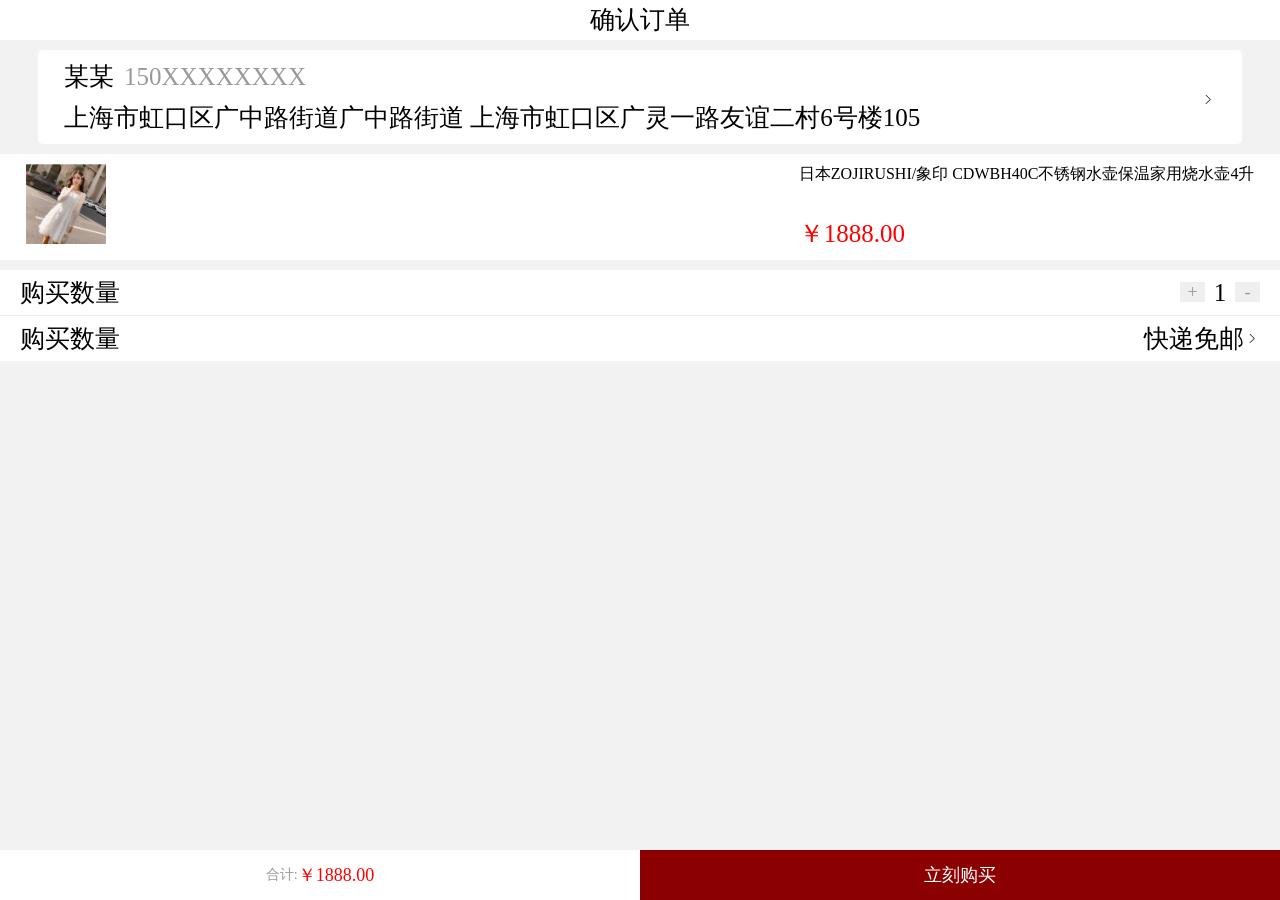
<file: write_order.html>
<!DOCTYPE html>
<html lang="en">
<head>
    <meta charset="UTF-8">
    <title>确认订单</title>
    <meta http-equiv="Content-Type" content="text/html; charset=utf-8">
    <meta name="format-detection" content="telephone=no">
    <meta http-equiv="Expires" content="0">
    <meta http-equiv="Pragma" content="no-cache">
    <meta http-equiv="Cache-control" content="no-cache">
    <meta http-equiv="Cache" content="no-cache">
    <meta http-equiv="X-UA-Compatible" content="IE=edge">
    <meta name="viewport"
          content="width=device-width, initial-scale=1.0, minimum-scale=1.0, maximum-scale=1.0, user-scalable=no">
    <link rel="stylesheet" href="css/common.css">
    <link rel="stylesheet" href="css/base.css">
    <!--<link rel="stylesheet" href="css/index.css">-->
    <link rel="stylesheet" href="node_modules/swiper/dist/css/swiper.css">
    <link rel="stylesheet" href="css/iconfont.css">
    <link rel="stylesheet" href="css/style.css">
    <link rel="stylesheet" href="css/details.css">

</head>
<body>
<div class="u_header">

    <div class="header_footer profile_footer">
        <div class="footer_title">
            确认订单
        </div>
    </div>
</div>
<div style="height:40px;"></div>
<div class="write_address">

    <!--<div class="write_word" onclick="add_adress()">-->
        <!--<img src="img/adress.png"/>-->
        <!--<div>添加收货地址<span class="iconfont icon-arrowright"></span></div>-->
    <!--</div>-->
 <!--//地址显示-->
    <div class="loc_item1">
        <div class="">
        <div class="loc_first" >
            <div class="name">某某</div>
            <div class="phone">150XXXXXXXX</div>
        </div>
        <div class="loc_address">上海市虹口区广中路街道广中路街道 上海市虹口区广灵一路友谊二村6号楼105</div>
     </div>
    <div class="loc_id"><span class="iconfont icon-arrowright"></span></div>
    </div>

</div>
<div class="detile_container">
    <div class="detile_header write_header">
        <div class="detile_picture">
            <img src="img/good1.jpg"/>
        </div>
        <div class="write_name">
            <div class="detile_title">日本ZOJIRUSHI/象印 CDWBH40C不锈钢水壶保温家用烧水壶4升</div>
            <div class="detile_price">
                <div  class="price_left">
                    ￥1888.00
                </div>
            </div>
        </div>

    </div>

    <div class="tranform_fee">
        <div class="good_desc">
            <div class="desc_left">
                购买数量
            </div>
            <div class="desc_left">
                <div class="add" onclick="changeNum('num_2','add')">+</div>
                <div class="num" ><input type="text" id="num_2" value="1"> </div>
                <div class="add" onclick="changeNum('num_2','minus')">-</div>
            </div>
        </div>
        <div class="good_desc">
            <div class="desc_left">
                购买数量
            </div>
            <div class="desc_left">
                快递 <span>免邮 </span> <i class="iconfont icon-arrowright"></i>
            </div>
        </div>
    </div>
    <div class="detile_footer">
        <div class="footer_left">
            <div class="footer_title">合计:</div>
            <div class="footer_price" >￥<span id="price">1888.00</span></div>
        </div>
        <div class="footer_right write_btn">
            立刻购买
        </div>
    </div>
</div>
</body>
<script>
    /*numId表示对应商品数量的文本框ID，flag表示是增加还是减少商品数量*/
    function changeNum(numId,flag){
        var tom=document.getElementById(numId);
        var price=document.getElementById('price');
        if(flag=='add'){
            tom.value++;
            price.innerHTML = (tom.value * 1888).toFixed(2);
        }
        if(flag=='minus'){
            if (tom.value > 1) {
                tom.value=tom.value-1;
                price.innerHTML = (tom.value * 1888).toFixed(2);
            }
        }
    }

</script>
</html>
</file>
<file: css/common.css>
@charset "utf-8";
*{
    margin:0; padding:0;
}
body, div, dl, dt, dd, ul, ol, li, h1, h2, h3, h4, h5, h6, pre, code, form, fieldset, legend, input, button, textarea, p, blockquote, th, td { margin: 0; padding: 0;  font-family: "微软雅黑"; }
fieldset, img { border: 0; }
ul, ol, li { list-style: none; font-family:'Microsoft YaHei'; }

/* remember to define focus styles! */
:focus { outline: 0; }
address, caption, cite, code, dfn, em, strong, th, var, optgroup { font-style: normal; font-weight: normal; }
h1, h2, h3, h4, h5, h6 { font-size: 100%; font-weight: normal; }
abbr, acronym { border: 0; font-variant: normal; }
input, button, textarea, select, optgroup, option { font-family: inherit; font-size: inherit; font-style: inherit; font-weight: inherit; background-color: #fff; border: none;}
code, kbd, samp, tt { font-size: 100%; }
a{text-decoration:none;}
a:hover{
    text-decoration: none;
}
/*@purpose To enable resizing for IE */
/*@branch For IE6-Win, IE7-Win */
input, button, textarea{ *font-size: 100%;}
ol, ul { list-style: none; }

/* tables still need 'cellspacing="0"' in the markup */
table,tr,td { border-collapse: collapse; border-spacing: 0; margin:0;padding:0;}
caption, th { text-align: left; }
sup, sub { font-size: 100%; vertical-align: baseline; }

/* remember to highlight anchors and inserts somehow! */
blockquote, q { quotes: none; }
blockquote:before, blockquote:after, q:before, q:after { content: ''; content: none; }

/**Common Css**/
.fr { float: right; *display: inline;}
.fl { float: left; *display: inline;}
/*文本超出显示省略号*/
.ehn, .otw, .tow { text-overflow: ellipsis; overflow: hidden; white-space: nowrap; }
/*清除浮动*/
.clearfix { clear: both; *zoom:1;}
.clearfix:after { display: block; clear: both; content: "\0020"; visibility: hidden; height: 0; }
.border { border: 1px solid #e8e8e8 }
@media screen and (-webkit-min-device-pixel-ratio: 2) {
    .border {  border: 0.5px solid #e8e8e8 }
}
@media screen and (-webkit-min-device-pixel-ratio: 3) {
    .border {  border: 0.333333px solid #e8e8e8 }
}
.border-top { border-top: 1px solid #e8e8e8 }
@media screen and (-webkit-min-device-pixel-ratio: 2) {
    .border-top  {  border-top: 0.5px solid #e8e8e8 }
}
@media screen and (-webkit-min-device-pixel-ratio: 3) {
    .border-top  {  border-top: 0.333333px solid #e8e8e8 }
}
.border-bottom { border-bottom: 1px solid #e8e8e8 }
@media screen and (-webkit-min-device-pixel-ratio: 2) {
    .border-bottom  {  border-bottom: 0.5px solid #e8e8e8 }
}
@media screen and (-webkit-min-device-pixel-ratio: 3) {
    .border-bottom  {  border-bottom: 0.333333px solid #e8e8e8 }
}
.border-right { border-right: 1px solid #e8e8e8 }
@media screen and (-webkit-min-device-pixel-ratio: 2) {
    .border-right  {  border-right: 0.5px solid #e8e8e8 }
}
@media screen and (-webkit-min-device-pixel-ratio: 3) {
    .border-top  {  border-right: 0.333333px solid #e8e8e8 }
}
.icon-active a{
  color: darkred!important;
}
 .footer-icon {
    display: flex;
    justify-content: space-around;
    position: fixed;
    width: 100%;
    z-index: 101;
    padding: 8px 0 5px 0;
    bottom: 0;
    background: #ffffff;
}

 .footer-icon a {
    color: #000000;
    display: flex;
    flex-direction: column;
    align-items: center;
    font-size: 12px;
}
/*清除浮动代码*/
.clearfloat:after{display:block;clear:both;content:"";visibility:hidden;height:0}
.clearfloat{zoom:1}
.right {
    right: 0;
    top: 5px;
}
</file>
<file: css/base.css>
/* CSS Document */
/* author:cyy */
/*css reset*/
*{margin:0;padding:0;}
html,body { width:100%;}
body{overflow:-Scroll;overflow-x:hidden; 
}
body{ font-family:"microsoft yahei";}

html {
  font-family: sans-serif; /* 1 */
  -ms-text-size-adjust: 100%; /* 2 */
  -webkit-text-size-adjust: 100%; /* 2 */
}
article,aside,details,figcaption,figure,footer,header,hgroup,main,menu,nav,section,summary {  display: block;}
audio,canvas,progress,video {  display: inline-block; /* 1 */
  vertical-align: baseline; /* 2 */
}
audio:not([controls]) {
  display: none;
  height: 0;
}
[hidden],template {  display: none;}
a {  background-color: transparent;}
a:active,a:hover {  outline: 0;}
abbr[title] {  border-bottom: 1px dotted;}
b,strong {  font-weight: bold;}
dfn {  font-style: italic;}
h1 {  font-size: 2em;  margin: 0.67em 0;}
mark {  background: #ff0;  color: #000;}
small {  font-size: 80%;}
sub,sup {  font-size: 75%;  line-height: 0;  position: relative;  vertical-align: baseline;}
sup {  top: -0.5em;}
sub {  bottom: -0.25em;}
img {  border: 0;}
svg:not(:root) {  overflow: hidden;}
figure {  margin: 1em 40px;}
hr {
  -moz-box-sizing: content-box;
  box-sizing: content-box;
  height: 0;
}
pre {
  overflow: auto;
}
code,
kbd,
pre,
samp {
  font-family: monospace, monospace;
  font-size: 1em;
}

button,
input,
optgroup,
select,
textarea {
  color: inherit; /* 1 */
  font: inherit; /* 2 */
  margin: 0; /* 3 */
}
button {
  overflow: visible;
}
button,
select {
  text-transform: none;
}
button,
html input[type="button"], /* 1 */
input[type="reset"],
input[type="submit"] {
  -webkit-appearance: button; /* 2 */
  cursor: pointer; /* 3 */
}
button[disabled],html input[disabled] {  cursor: default;}
button::-moz-focus-inner,input::-moz-focus-inner {  border: 0;  padding: 0;}
input {  line-height: normal;}
input[type="checkbox"],
input[type="radio"] {
  box-sizing: border-box; /* 1 */
  padding: 0; /* 2 */
}
input[type="number"]::-webkit-inner-spin-button,
input[type="number"]::-webkit-outer-spin-button {
  height: auto;
}
input[type="search"] {
  -webkit-appearance: textfield; /* 1 */
  -moz-box-sizing: content-box;
  -webkit-box-sizing: content-box; /* 2 */
  box-sizing: content-box;
}
input[type="search"]::-webkit-search-cancel-button,
input[type="search"]::-webkit-search-decoration {
  -webkit-appearance: none;
}
fieldset {  border: 1px solid #c0c0c0;  margin: 0 2px;  padding: 0.35em 0.625em 0.75em;}
legend {  border: 0; /* 1 */
  padding: 0; /* 2 */
}
textarea {  overflow: auto;}
optgroup {  font-weight: bold;}

td,th {  padding: 0;}



table{border-collapse:collapse;border-spacing:0;}
img{border:0}
ul{list-style:none;}

input,textarea,select,option,button{font-family: "microsoft yahei";}
.clear{ clear:both;}
a{text-decoration:none;outline: none;}
a,button,input,textarea,select{-webkit-tap-highlight-color:rgba(255,0,0,0); -webkit-appearance: none;}/* 1.去除android a/button/input标签被点击时产生的边框 2.去除ios a标签被点击时产生的半透明灰色背景 */

textarea{resize:none;}/*禁止改变大小*/
/*解决firefox按钮文字难以垂直居中问题*/
input[type="reset"]::-moz-focus-inner,
input[type="button"]::-moz-focus-inner,
input[type="submit"]::-moz-focus-inner,
input[type="file"] > input[type="button"]::-moz-focus-inner{
	border:none;padding:0;
}
input,textarea,select,option,button,form,fieldset{margin:0;padding:0;border-width:1px;outline:none;
-moz-box-sizing: content-box;
-webkit-box-sizing: content-box;
-o-box-sizing: content-box;
-ms-box-sizing: content-box;
box-sizing: content-box;
}


html{font-size:10px}
@media screen and (min-width:321px) and (max-width:375px){html{font-size:11px}}
@media screen and (min-width:376px) and (max-width:414px){html{font-size:12px}}
@media screen and (min-width:415px) and (max-width:639px){html{font-size:15px}}
@media screen and (min-width:640px) and (max-width:719px){html{font-size:20px}}
@media screen and (min-width:720px) and (max-width:749px){html{font-size:22.5px}}
@media screen and (min-width:750px) and (max-width:799px){html{font-size:23.5px}}
@media screen and (min-width:800px){html{font-size:25px}}
</file>
<file: css/index.css>
.index-page .swiper-slide img {
    width: 100%;
}

.swiper-pagination-bullet-active {
    opacity: 1;
    background: #dbb4a3 !important;
}



.index-page .index-search {
    z-index: 10;
    padding: 10px 0;
    background: rgba(0, 0, 0, 0.6);
    display: flex;
    justify-content: center;
}

.index-page .index-search div {
    width: 100%;
    display: flex;
    justify-content: center;
    position: relative;
}

.index-page .index-search input {
    background: #ffffff;
    border: 1px solid #ebebeb;
    width: 90%;
    height: 30px;
    border-radius: 5px;
    background: url("../img/search.svg") no-repeat 10px center ;
    background-size: 16px 16px;
    text-indent: 35px;
}

.index-page .index-search span {
    position: absolute;
    left: 50px;
    top: 8px;
}
.index-page .index-item-top{
    width: 100%;
   display: flex;
    justify-content: space-around;
    margin-top: 20px;
}
.index-page .index-item-top div{
    font-size: 12px;
    display: flex;
    align-items: center;
    flex-direction: column;
}
.index-page .slider-tit{
    text-align: center;
    margin:10px 0 10px 0;
}
.index-page .index-item-top .iconfont{
   font-size: 20px;
}
.index-page .index-slider{
   background: #ffffff;
    padding: 5px 0 15px 0;
    margin-top: 20px;
}
.index-page .swiper-container2 .swiper-slide{
    font-size: 12px;
    text-align: center;
}
.index-page .swiper-container2 .swiper-slide img{
    height: 100px;
}
.index-page .slider-item-price{
    color: red;
}
.index-page .good-item-tit{
    text-align: center;
    margin:20px 0 10px 0;
}
.index-page .wrapper{
  background: #fafafa;
}

.index-page .dating-theme-tit{
  background: url("../img/bag_bg.jpg") no-repeat center;
    background-size: cover;
    text-align: center;
   padding: 30px 20%;
}
.index-page .dating-theme-tit span{
  background: rgba(255,255,255,0.6);
    height: 100px;
    width: 100%;
    margin: 0 auto;
    display: flex;
    align-items: center;
    justify-content: center;
    border-radius: 10px;
    font-size: 20px;
    font-weight: bold;
}
.theme-footer {
    box-shadow: 0.2rem 0.2rem 0.75rem #ddd;
    padding: 10px 0;
}
.col-xs-4 {
    width: 33.33333333%;
    text-align: center;
}
.theme-footer li img {
    width: 90%;
}
.theme-footer ul {
    display: flex;
}
.margin-top-bottom-1d5rem {
    margin-top: 1.5rem;
    margin-bottom: 1.5rem;
}
.margin-auto {
    margin: auto;
}
.padding-0 {
    padding: 0;
}
</file>
<file: css/iconfont.css>
@font-face {font-family: "iconfont";
  src: url('../fonts/iconfont.eot?t=1553154816389'); /* IE9 */
  src: url('../fonts/iconfont.eot?t=1553154816389#iefix') format('embedded-opentype'), /* IE6-IE8 */
  url('[data-uri]') format('woff2'),
  url('../fonts/iconfont.woff?t=1553154816389') format('woff'),
  url('../fonts/iconfont.ttf?t=1553154816389') format('truetype'), /* chrome, firefox, opera, Safari, Android, iOS 4.2+ */
  url('../fonts/iconfont.svg?t=1553154816389#iconfont') format('svg'); /* iOS 4.1- */
}

.iconfont {
  font-family: "iconfont" !important;
  font-size: 16px;
  font-style: normal;
  -webkit-font-smoothing: antialiased;
  -moz-osx-font-smoothing: grayscale;
}

.icon-baobao:before {
  content: "\3464";
}

.icon-haoyifu2x:before {
  content: "\e644";
}

.icon-xda:before {
  content: "\e6e2";
}

.icon-iconfonticonfontsousuo1:before {
  content: "\e62f";
}

.icon-shouye:before {
  content: "\e67e";
}

.icon-icon3:before {
  content: "\e66a";
}

.icon-nvren:before {
  content: "\e665";
}

.icon-xiezi:before {
  content: "\e656";
}

.icon-daizhifu:before {
  content: "\e690";
}

.icon-wode:before {
  content: "\f030d";
}

.icon-yiwancheng:before {
  content: "\e69b";
}

.icon-meizhuang:before {
  content: "\e62b";
}

.icon-arrowright:before {
  content: "\e62e";
}

.icon-pinpai:before {
  content: "\e608";
}

.icon-zhekou:before {
  content: "\e60a";
}

.icon-fenlei:before {
  content: "\e61b";
}

.icon-fahuo:before {
  content: "\e502";
}

.icon-erhuan:before {
  content: "\e60b";
}
</file>
<file: css/style.css>
.top-header {
    background-color: #f60;
    width: 100%;
    overflow: hidden;
    position: relative;
    display: table;
}

.top-header h3 {
    font-size: 1.6em;
    padding: 1em;
    margin: 0 30%;
    white-space: nowrap;
    text-align: center;
    overflow: hidden;
    text-overflow: ellipsis;
    display: block;
    color: #fff;
    font-weight: normal;
    display: table-cell;
}

.top-header a:first-child {
    width: 14%;
    display: table-cell;
    padding: 0 4%;
    vertical-align: middle;
}

.top-header a:last-child {
    width: 14%;
    display: table-cell;
    padding: 0 4%;
    vertical-align: middle;
}

.top-header img {
    width: 100%;
    display: block;
}

body {
    background-color: #f2f2f2;
}

/*瀑布流开始*/
.wall {
    display: block;
    position: relative;
}

.wall-column {
    display: block;
    position: relative;
    width: 50%;
    float: left;
    padding: 0 2%;
    box-sizing: border-box;
    margin-bottom: 50px;
}

.article {
    display: block;
    margin: 0 0 8% 0;
    /*padding: 5%;*/
    background: white;
    border-radius: 3px;
    box-shadow: 0px 1px 2px 0px rgba(0, 0, 0, 0.05);
    transition: all 100;
    overflow: hidden;
    position: relative;
}

.article:hover {
    transform: scale(1.01);
}

.article img {
    display: block;
    width: 100%;
    margin: 0 0 5% 0;
}

.article a {
    color: #666;
}

.article p {
    overflow: hidden;
    text-overflow: ellipsis;
    white-space: nowrap;
    width: 70%;
    padding:0 5%;
    font-size: 1em;
    line-height: 1.5;
}

.article small {
    font-size: 1em;
    color: #ff0000;
    line-height: 1.5;
    padding:0 5% 5% 5%;
    display: inline-block;
}

.article input {
    width: 20%;
    padding: 0.4em;
    border-radius: 0.4em;
    font-size: 0.8em;
    z-index: 100;
    background-color: #f60;
    border: none;
    position: absolute;
    bottom: 3%;
    right: 5%;
    color: #fff;
    box-shadow: 0 0 7px #d7d7d7;
}

/*瀑布流结束*/
.wrapper h3 {
    text-align: center;
    margin: 0 20%;
    white-space: nowrap;
    text-overflow: ellipsis;
    font-weight: normal;
    color: #333;
    overflow: hidden;
    font-size: 1.5em;
    padding: 0.7em 0;
}

.wrapper h4 {
    width: 90%;
    margin: 0 5%;
    text-align: justify;
    font-weight: normal;
    color: #999;
    font-size: 1.2em;
    margin-bottom: 3%;
    line-height: 1.5;
}
</file>
<file: css/details.css>
.index-page .swiper-slide img {
    width: 100%;
}

.swiper-pagination-bullet-active {
    background: rgba(0, 0, 0, 0.5);
}

.details-footer {
    position: fixed;
    background: #ffffff;
    width: 98%;
    padding: 0 0 0 2%;
    display: flex;
    justify-content: space-between;
    bottom: 0;
}

.detail-icon {
    display: flex;
    align-items: center;
}

.detail-icon span {
    margin: 0 5px;
}

.detail-icon a {
    color: #000000;
    text-align: center;
}

.detail-group {
    display: flex;
    align-items: center;
}

.detail-btn {
    background: #999999;
    color: #ffffff;
    height: 50px;
    line-height: 50px;
    padding: 0 20px;
}

.detail-btn1 {
    background: darkred;
    color: #ffffff;
    height: 50px;
    line-height: 50px;
    padding: 0 20px;

}

.detail-tit {
    background: #ffffff;
    text-align: center;
    height: 40px;
    line-height: 40px;
    position: fixed;
    top: 0;
    width: 100%;
    z-index: 10;
}

.goods-name {
    font-size: 15px;
    width: 96%;
    padding: 0 3%;
}

.detile_next {
    display: flex;
    background: #Fff;
    border-top: 1px solid #eaeaea;
    border-bottom: 1px solid #eaeaea;
}

.detile_next .next_list {
    color: #9a9a9a;
    flex: 1;
    text-align: center;
    display: flex;
    height: 50px;
    align-items: center;
    justify-content: center;
}

.detile_next .red_quan {
    width: 10px;
    height: 10px;
    margin-right: 2px;
    border-radius: 10px;
    background: darkred;
}

.good-price {
    font-size: 16px;
    width: 96%;
    padding: 5px 3% 10px 3%;
    color: red;
}

.detail-header {
    background: #ffffff;
}

.detitle_tab ul {
    display: flex;
    background: #fff;
}

.detile_centent {
    width: 100%;
    padding-bottom: 100px;
}

.detile_centent img {
    width: 100%;
}

.tabulous_active {
    color: darkred !important;
    font-weight: bold;
}

.part {
    display: none;
    background: #ffffff;
    padding: 20px 10px;
}

.detitle_tab ul li {
    display: flex;
    flex: 1;
    height: 35px;
    align-items: center;
    justify-content: center;
    font-size: 14px;
    color: #000;
    border-bottom: 1px solid #eaeaea;
}

/*个人中心的样式*/
.personal-header {
    margin: 10px 0;
    background: #ffffff;
    padding: 10px 2%;
    display: flex;
    justify-content: space-between;
    align-items: center;
}

.photo {
    width: 60px;
    height: 60px;
    border-radius: 60px;
    background: rgba(0, 0, 0, 0.3);
    display: flex;
    align-items: center;
    font-size: 12px;
}

.personal-content {
    background: #ffffff;

}

.content-top {
    display: flex;
    justify-content: space-between;
    border-bottom: 1px solid #eaeaea;
    padding: 10px 2%;
}

.content-next {
    display: flex;
    justify-content: space-around;
    padding: 20px 0;
}

.content-next div {
    text-align: center;
}

.personal-ul {
    margin-top: 2px;
    background: #ffffff;
}

.personal-ul li {
    padding: 10px 3%;
    display: flex;
    justify-content: space-between;
    align-items: center;

}

.personal-ul li + li {
    border-top: 1px solid #eaeaea;
}

/*//下单页面*/
.u_header {
    background: #ffffff;
    text-align: center;
    height: 40px;
    line-height: 40px;
    position: fixed;
    top: 0;
    width: 100%;
    z-index: 10;
}

.write_word {
    display: flex;
    align-items: center;
    justify-content: space-between;
    background: #fffdea;
    padding: 10px 3%;
}
.write_word  img{
    width: 20px;
}
.write_word  div{
    display: flex;
    align-items: center;
}
.loc_item1{
    width: 90%;
    background: #ffffff;
    margin: 10px auto;
    border-radius: 5px;
    padding: 10px 2%;
    display: flex;
    justify-content: space-between;
    align-items: center;
}
.loc_first{
    display: flex;
    align-items: center;
}
.phone{
    color: #999999;
    margin-left: 10px;
}
.loc_address{
    margin-top: 8px;
}
.address{
    display: flex;
    justify-content: space-between;
}
.detile_picture img{
 width: 80px;
}
.detile_header {
    display: flex;
    justify-content: space-between;
    background: #ffffff;
    padding: 10px 2%;
}
.write_name{
    margin-left: 5px;
    display: flex;
    flex-direction: column;
    justify-content: space-between;
}
.write_name .detile_title {
    font-size: 16px;
    word-break: break-all;
    text-overflow: ellipsis;
    display: -webkit-box;
    -webkit-box-orient: vertical;
    -webkit-line-clamp: 2;
    overflow: hidden;
}
.price_left{
    color: #ff0000;
}
.tranform_fee {
    margin-top: 10px;
    background: #fff;
}
.tranform_fee .good_desc {
    display: flex;
    padding: 0 20px;
    height: 45px;
    line-height: 45px;
    justify-content: space-between;
}
.tranform_fee .desc_left {
    display: flex;
    align-items: center;
    justify-content: center;
}
.tranform_fee .add {
    background: #EFEFEF;
    height: 20px;
    width: 25px;
    display: flex;
    align-items: center;
    justify-content: center;
    color: #999999;
    font-size: 18px;
}
.tranform_fee .num {
    margin: 0 5px;
}
.tranform_fee .num input {
    border: 0;
    width: 20px;
    text-align: center;
}
.tranform_fee .good_desc + .good_desc {
    border-top: 1px solid #efefef;
}
.detile_footer {
    display: flex;
    position: fixed;
    bottom: 0px;
    width: 100%;
}
.detile_footer .footer_left {
    flex: 1;
    display: flex;
    height: 50px;
    justify-content: center;
    align-items: center;
    font-size: 14px;
    background: #fff;
}
.detile_footer .footer_left .footer_title {
    color: #9a9a9a;
}
.detile_footer .footer_left .footer_price {
    color: #ff0000;
    font-size: 18px;
}
.detile_footer .footer_right {
    flex: 1;
    display: flex;
    height: 50px;
    justify-content: center;
    align-items: center;
    color: #fff;
    background: darkred;
    font-size: 18px;
}
</file>
<file: css/login.css>
.login-page{
    width: 86%;
    background: #fff;
    padding: 0 5% 20px 5%;
    border-radius: 2px;
    margin: 24px 2% 40px 2%;
}
.login-page .login-tit{
 padding: 1rem 0;
    text-align: center;
}
.login-page .login-input{
   position: relative;
}
.login-page .login-input input{
    width: 92%;
    padding: 0.8rem 4%;
    border-bottom: 1px solid #ddd;
}
.login-page .login-input span{
    position: absolute;
    top: 1rem;
    right: 10px;
}
.login-page a{
    color: #999999;
}
.login-page .a_active{
    font-weight: bold;
    color: darkred;
}
.login-page .login-btn[disabled]{
    width: 100%;
    margin: 40px auto 0 auto;
    padding: 0.8rem 4%;
    background: darkred;
    color: #ffffff;
    text-align: center;
    border-radius: 5px;
    opacity: 0.6;
}
.login-page .sign-up-msg {
    margin: 10px 0;
    padding: 0;
    text-align: center;
    font-size: 12px;
    line-height: 20px;
    color: #969696;
}
.login-page .sign-up-msg a, .login-page .sign-up-msg a:hover {
    color: #000000;
}
.login-page .login-btn{
    width: 100%;
    margin: 40px auto 0 auto;
    padding: 0.8rem 4%;
    background: #000000;
    color: #ffffff;
    text-align: center;
    border-radius: 5px;
   opacity: 1;

}
.login-page .login-change{
    text-align: center;
    font-size: 14px;
    margin-top: 20px;
    color: #000000;
}
.login-page .login-content{
    display: none;
}
</file>
<file: css/shopping.css>
body {
    background: #f4f4f4;
}
.shoping-page{
    padding-bottom: 100px;
}
.shoping-page .shopping-name{
   display: flex;
}
.shoping-page .shopping-item {
    width: 90%;
    margin: 10px auto;
    padding: 10px;
    background: #ffffff;
    border-radius: 5px;
    align-items: center;
}

.shoping-page .shopping-item img {
    width: 80px;
    height: 80px;
    border-radius: 5px;
    margin-right: 5px;
}

.shoping-page .goods-size {
    margin-top: 5px;
}

.shoping-page .goods-size span {
    background: #f4f4f4;
    color: #999999;
}

.shoping-page .shopping-select {
    display: inline-block;
    width: 20px;
    height: 20px;
    background: url("../img/select.png") no-repeat center;
    background-size: 100% 100%;
    margin-right: 10px;
}

.shoping-page .good-property {
    flex: 2;
}

.shoping-page .goods-footer {
    display: flex;
    align-items: center;
    margin-top: 10px;
    justify-content: space-between;
}
.header_box {
    height: 44px;
    position: fixed;
    width: 94%;
    padding: 0 3%;
    line-height: 44px;
    background: #ffffff;
    top: 0;
    z-index: 999999;
}
.box1{
    text-align: center;width: 60%;margin: 0 auto
}
.box2{
    text-align: center;
    width: 20%;
    position: absolute;
    display: inline;
    top: 0;
    right: -20px;
}
.shoping-page  .shopping-box{
    position: relative;
}
.shoping-page .goods-count span {
    border: 1px solid #f4f4f4;
    padding: 2px 10px;
    border-top-left-radius: 3px;
    border-bottom-left-radius: 3px;
}
.shoping-page .good-list{
   display: flex;
    position: relative;
}
.shoping-page .goods-count span + span {
    border-top-right-radius: 3px;
    border-bottom-right-radius: 3px;
}
.shoping-page .store-goods{
    display: flex;
    align-items: center;
    background: #ffffff;
    z-index: 1;
    margin: 5px 0;
    transform: translate3d(0px,0px,0px);
    /*规定应用过渡的CSS属性*/
    transition-property:transform;
    /*规定应用过渡所花费的时间*/
    transition-duration: 0s;
    /*规定过渡效果从何开始，默认是0*/
    transition-delay: 0;
    /*规定过渡的时间曲线*/
    transition-timing-function: linear;
}
.subListTitle {
    position: absolute;
    line-height: 89px;
}
.right > .subRight {
    display: block;
    float: left;
    padding: 0 12px;
}

.collection {
    background-color: #c7c7cc;
    color: white;
}
.update {
    background-color: #ffc900;
    color: white;
}
.delete {
    background-color: #ef473a;
    color: white;
}
.shoping-page .shopping-check {
    width: 20px;
    height: 20px;
    /*background: url("../img/pay_selected.png") no-repeat center;*/
    background: url("../img/select.png") no-repeat center;
    background-size: 100% 100%;
    margin-right: 10px;
}

.shoping-page .checkbox_css {
    width: 20px;
    height: 20px;
    vertical-align: middle;
    opacity: 0;
    margin-right: 10px;
}

.shoping-page .goods-count input {
    border-top: 1px solid #f4f4f4;
    border-bottom: 1px solid #f4f4f4;
    width: 40px;
    padding: 2px 0;
    text-align: center;
}

.shoping-page .goods-price {
    font-weight: bold;
    color: #ff0000;
}

.shoping-page .footer-icon {
    background: #f4f4f4;
}

.shoping-page .shopping-account {
    background: #ffffff;
    position: fixed;
    bottom: 46.5px;
    width: 94%;
    height: 46.5px;
    display: flex;
    padding: 0 3%;
    justify-content: space-between;
    align-items: center;
    z-index: 99;
}

.shoping-page .shopping-count {
    font-size: 16px;
    margin-right: 5px;
}

.shoping-page .shopping-account div {
    display: flex;
    align-items: center;
}

.count-color {
    color: darkred;
}

.shoping-page .total {
    background: darkred;
    margin-left: 10px;
    padding: 5px 10px;
    border-radius: 20px;
    color: #ffffff;
}
</file>
<file: css/sort.css>
.sort-page .sort-search {
    height: 50px;
    position: fixed;
    width: 100%;
    display: flex;
    align-items: center;
    justify-content: center;
    text-align: center;
    background: #ffffff;
    top: 0;
}

.sort-page .sort-search input {
    background: #f3f4f6;
    border: 1px solid #ebebeb;
    width: 90%;
    height: 30px;
    border-radius: 5px;
    background: url("../img/search.svg") no-repeat 10px center;
    background-size: 16px 16px;
    text-indent: 35px;
}

.sort-page .content {
    display: none;
    text-align: center;
}

.sort-page .content-item {
    display: flex;
    margin-top: 20px;
    flex-wrap: wrap;
}
.sort-page .content-list{
   width: 33.333333%;
    margin: 5px 0;
}
.sort-page  .content_tit{
    font-weight: bold;
}
.sort-page .content-item img{
    width: 60px;
    height: 60px;
}
.sort-page .wrapper-left ul li {
    margin: 20px auto;
    text-align: center;
    padding: 2px 0;
}

.sort-page .wrapper-left .tab_active {
    color: #a32445;
    font-weight: bold;
    border-right: 3px solid #a32445;
}

.sort-page .wrapper-right {
    padding: 20px 20px 60px 20px;
    margin-left: 20%;
    margin-top: 50px;
}

.sort-page .wrapper-left {
    position: fixed;
    height: 100%;
    top: 51px;
    width: 20%;
}
.sort-search-page{
    position: fixed;
    top: 0;
    background: #ffffff;
    height: 100%;
    width: 100%;
    z-index: 102;
}
.sort-search-page .sort-search input {
    border: 1px solid #ebebeb;
    width: 80%;
    height: 30px;
    border-radius: 5px;
    background: #eeeeee;
    background-size: 16px 16px;
    text-indent: 35px;
    margin-left: 5%;
}
.sort-search-page .sort-search {
    height: 50px;
    width: 100%;
    background: #ffffff;
    position: relative;
    display: flex;
    align-items:  center;
}
.sort-search-page .sort-search .iconfont{
    position: absolute;
    top: 18px;
    left: 30px;
}
.sort-search-page .sort-search  .cancel{
   margin-left: 10px;
    cursor: pointer;
}
.sort-search-page .search-content{
    padding: 10px 5%;
    width: 90%;
}
.sort-search-page .search-content-tit{
    font-size: 16px;
    margin-bottom: 20px
}
.sort-search-page .search-content-tag ul{
    display: flex;
    flex-wrap: wrap;
}
.sort-search-page .search-content-tag li{
    background: #eeeeee;
    padding: 5px 10px;
    margin: 5px;
}
.sort-search-page .search-content-tag li +li{

}
</file>
